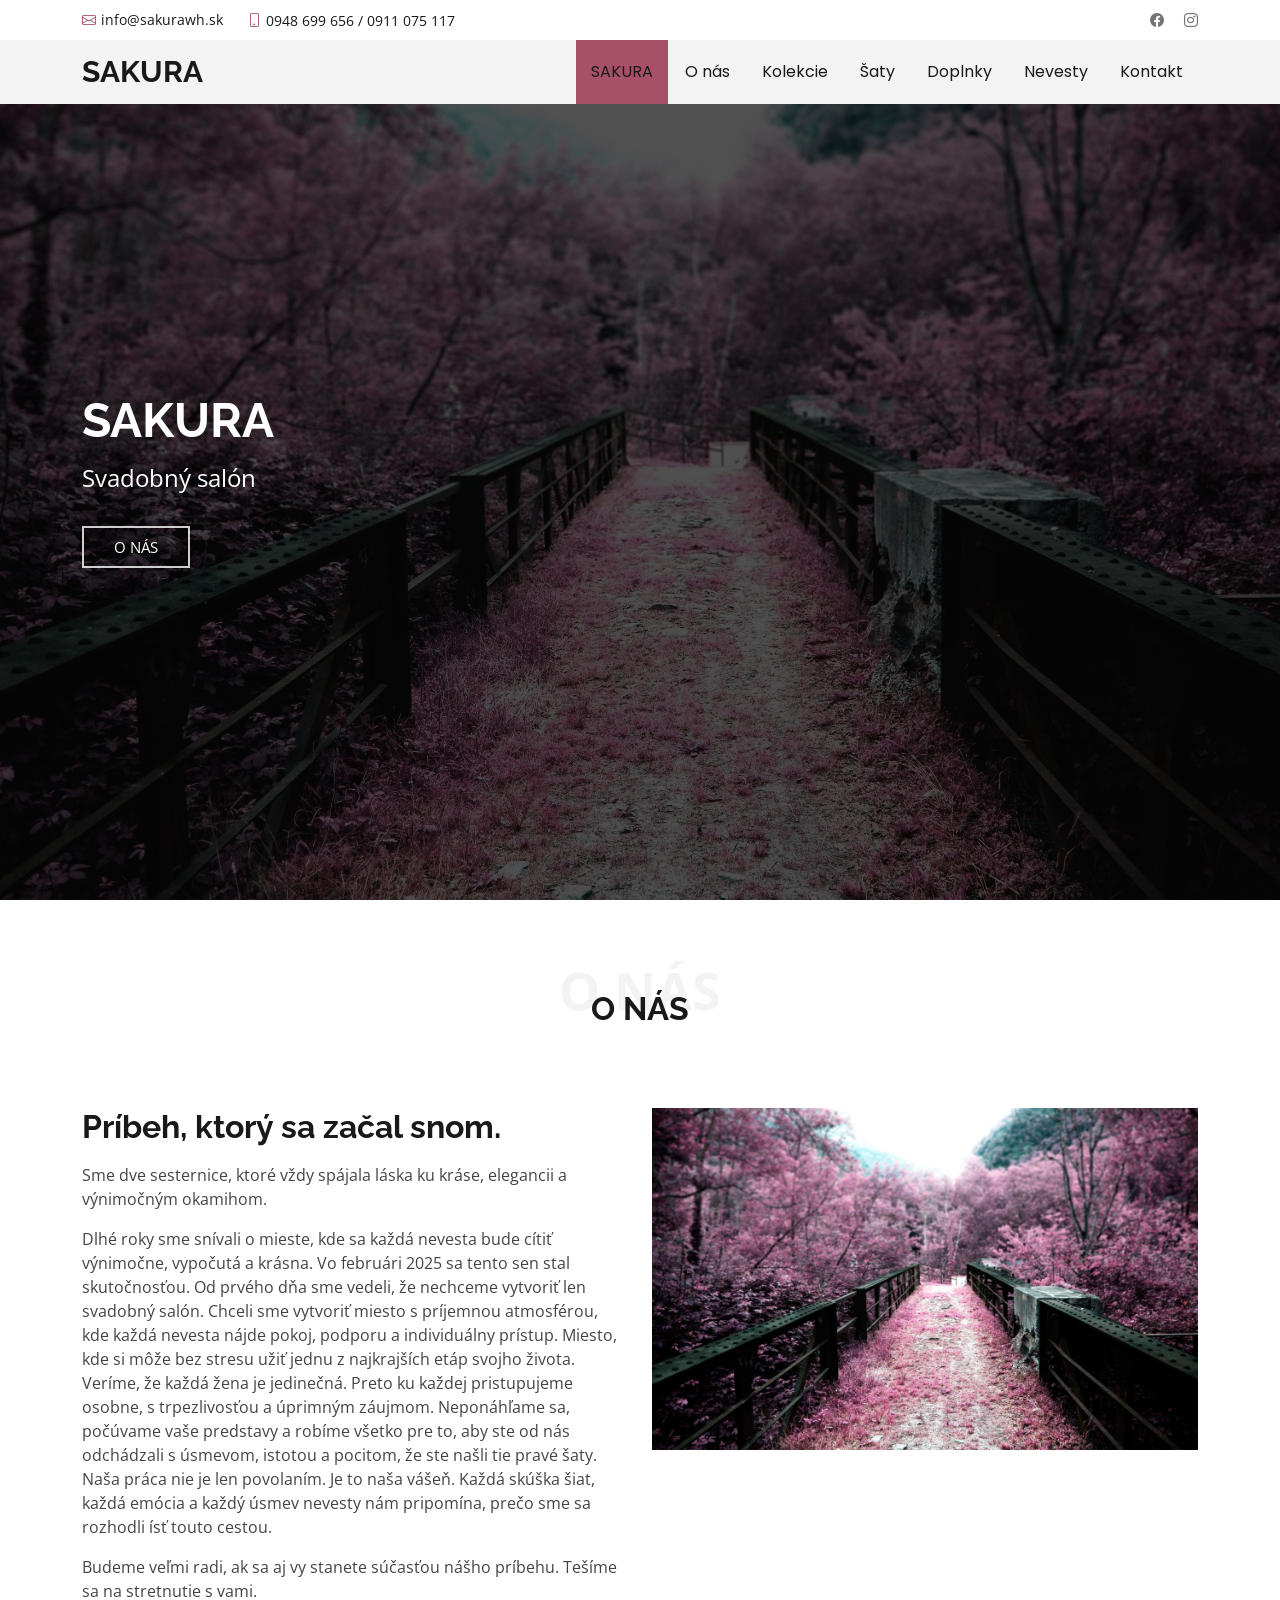
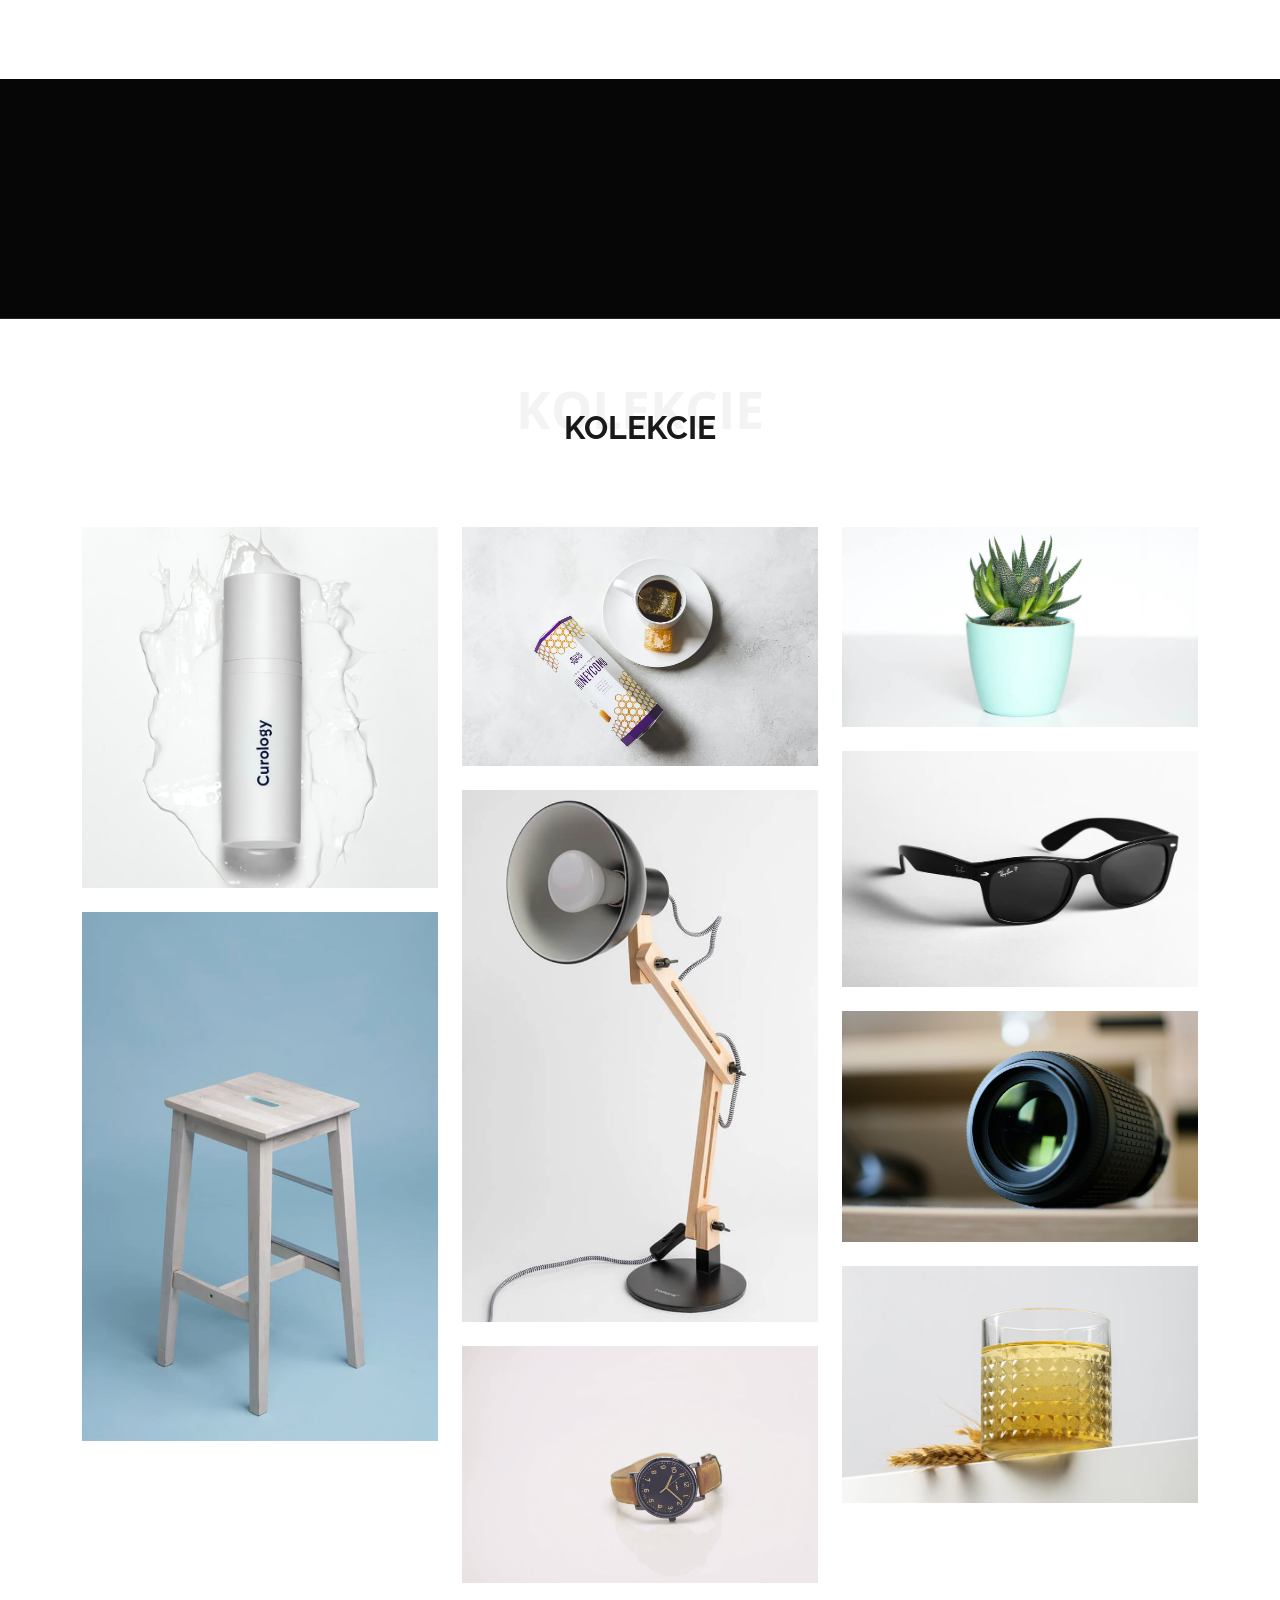
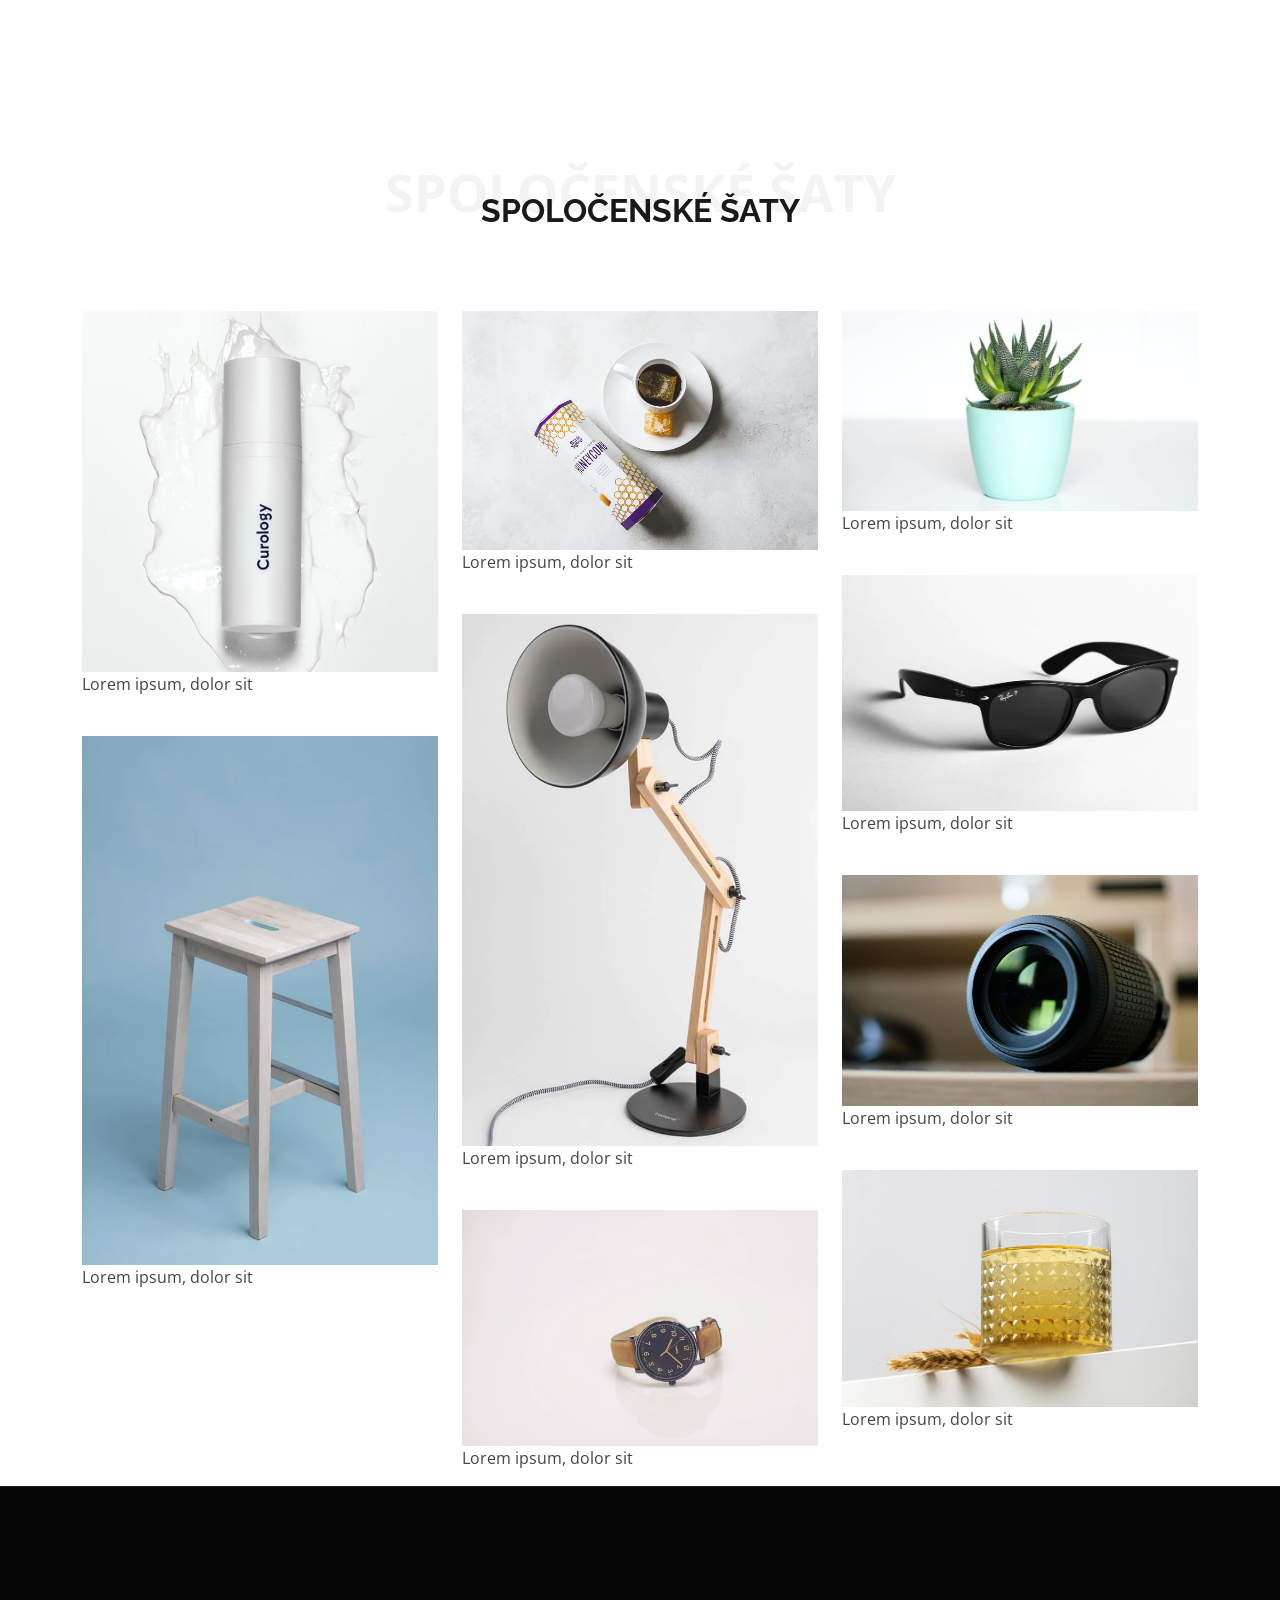
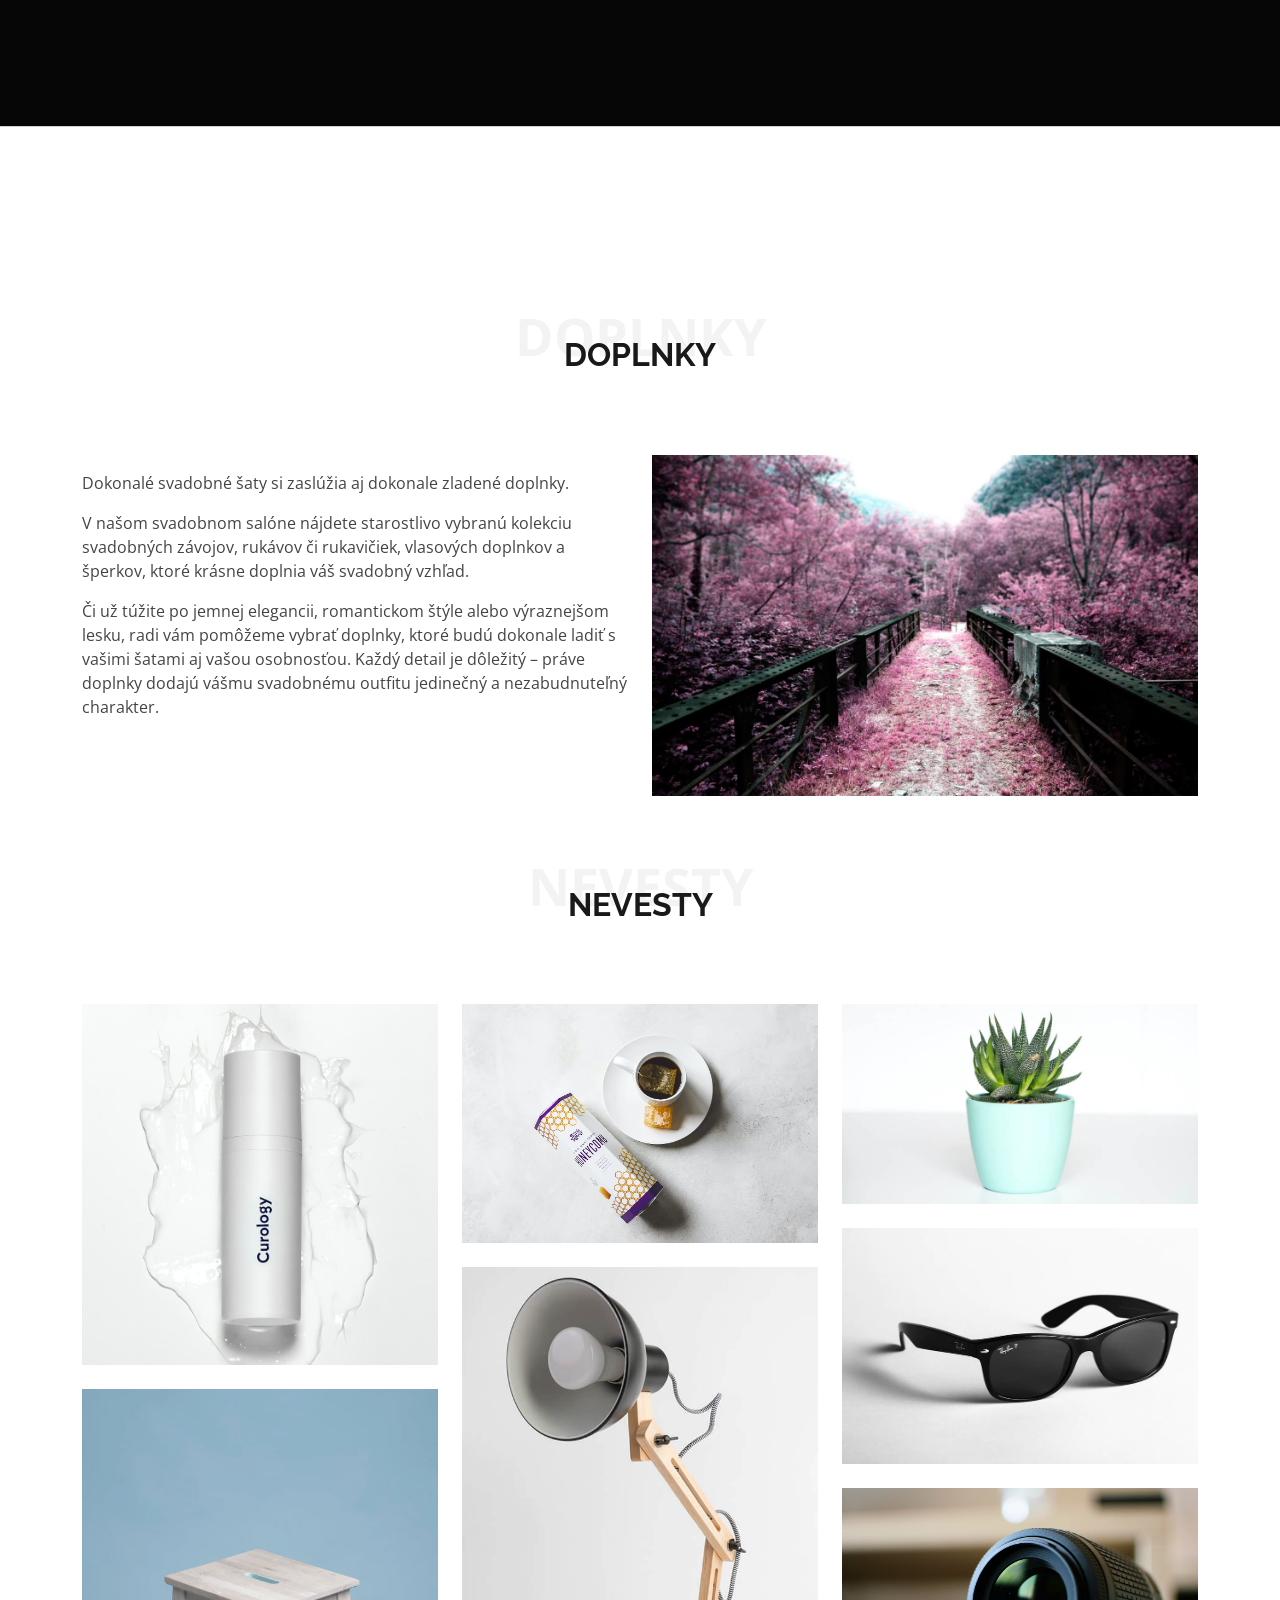
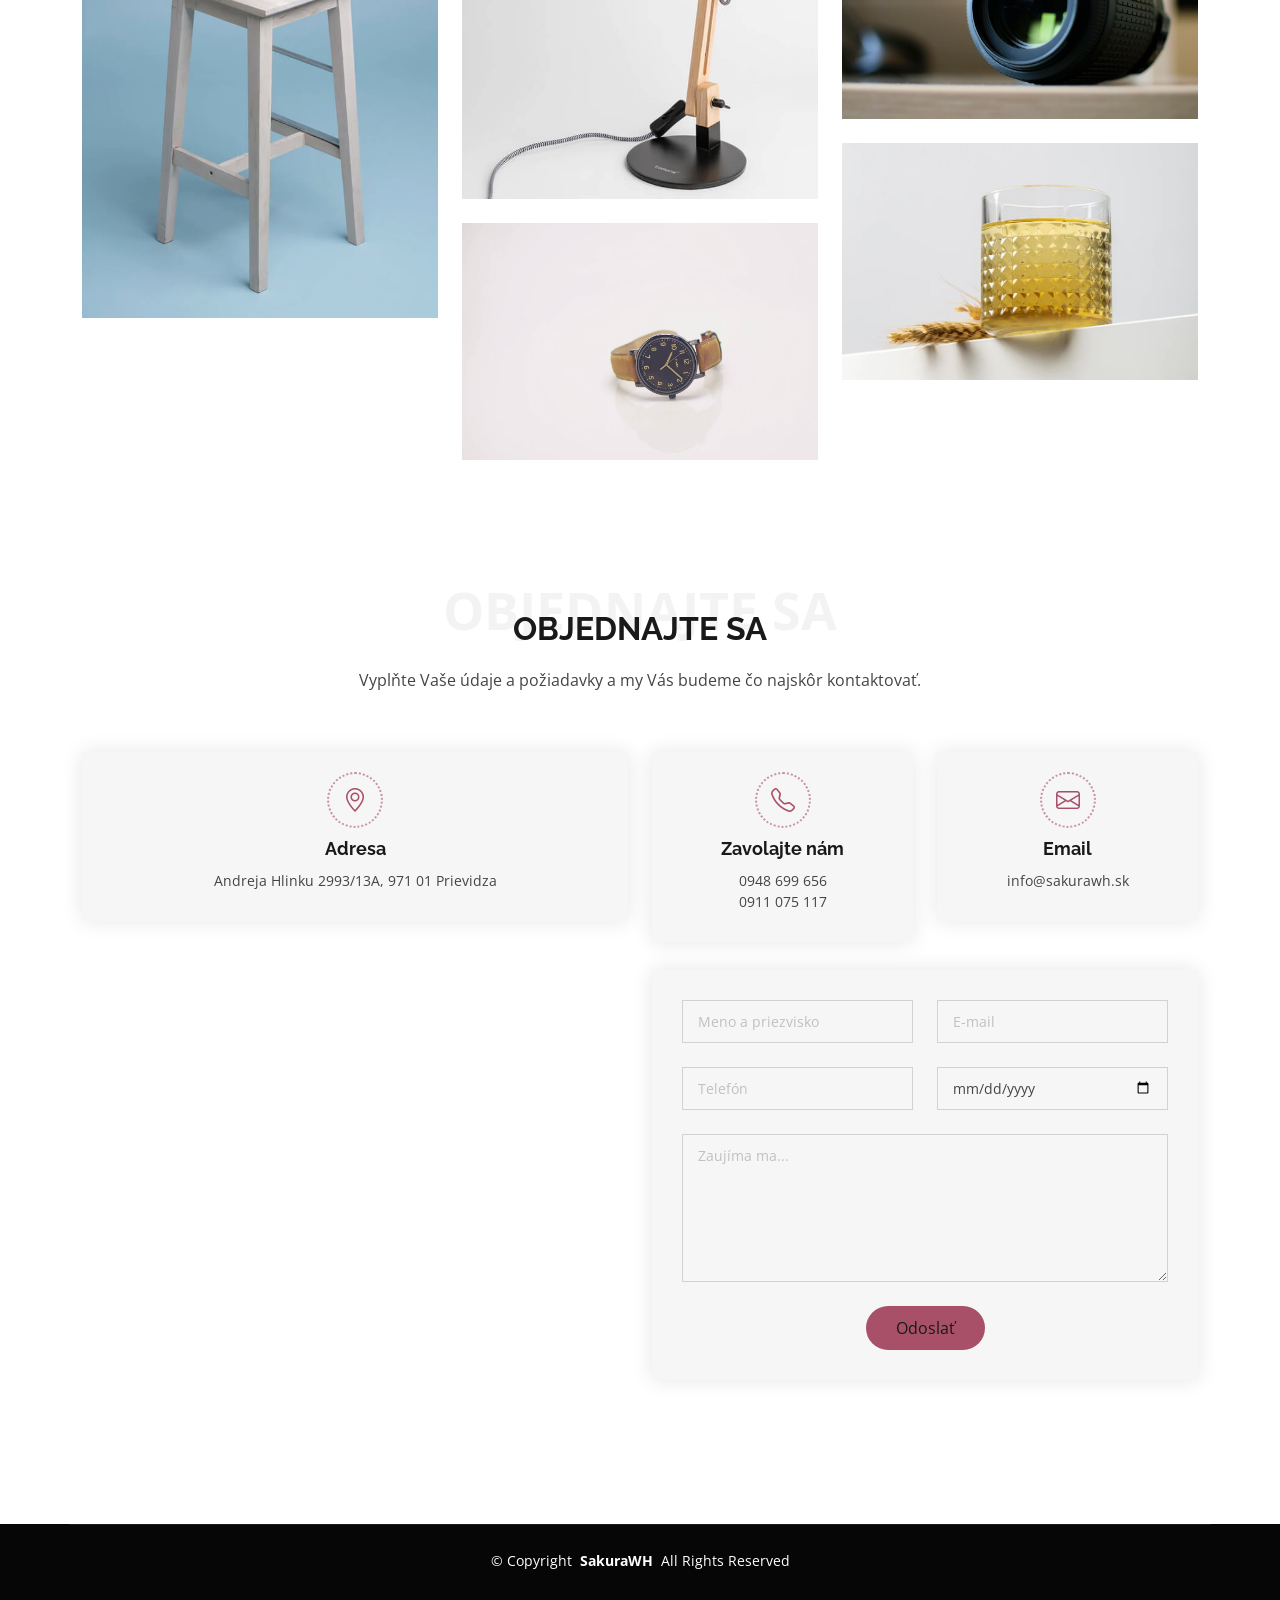
<file: index.html>
<!DOCTYPE html>
<html lang="en">

<head>
  <meta charset="utf-8">
  <meta content="width=device-width, initial-scale=1.0" name="viewport">
  <title>Sakura - Wedding House</title>
  <meta name="description" content="">
  <meta name="keywords" content="">

  <!-- Favicons -->
  <link href="assets/img/favicon.png" rel="icon">
  <link href="assets/img/apple-touch-icon.png" rel="apple-touch-icon">

  <!-- Fonts -->
  <link href="https://fonts.googleapis.com" rel="preconnect">
  <link href="https://fonts.gstatic.com" rel="preconnect" crossorigin>
  <link href="https://fonts.googleapis.com/css2?family=Open+Sans:ital,wght@0,300;0,400;0,500;0,600;0,700;0,800;1,300;1,400;1,500;1,600;1,700;1,800&family=Poppins:ital,wght@0,100;0,200;0,300;0,400;0,500;0,600;0,700;0,800;0,900;1,100;1,200;1,300;1,400;1,500;1,600;1,700;1,800;1,900&family=Raleway:ital,wght@0,100;0,200;0,300;0,400;0,500;0,600;0,700;0,800;0,900;1,100;1,200;1,300;1,400;1,500;1,600;1,700;1,800;1,900&display=swap" rel="stylesheet">

  <!-- Vendor CSS Files -->
  <link href="assets/vendor/bootstrap/css/bootstrap.min.css" rel="stylesheet">
  <link href="assets/vendor/bootstrap-icons/bootstrap-icons.css" rel="stylesheet">
  <link href="assets/vendor/aos/aos.css" rel="stylesheet">
  <link href="assets/vendor/swiper/swiper-bundle.min.css" rel="stylesheet">
  <link href="assets/vendor/glightbox/css/glightbox.min.css" rel="stylesheet">

  <!-- Main CSS File -->
  <link href="assets/css/main.css" rel="stylesheet">


</head>

<body class="index-page">

  <header id="header" class="header fixed-top">

    <div class="topbar d-flex align-items-center">
      <div class="container d-flex justify-content-center justify-content-md-between">
        <div class="contact-info d-flex align-items-center">
          <i class="bi bi-envelope d-flex align-items-center"><a href="mailto:contact@example.com">info@sakurawh.sk</a></i>
          <i class="bi bi-phone d-flex align-items-center ms-4"><span>0948 699 656 / 0911 075 117</span></i>
        </div>
        <div class="social-links d-none d-md-flex align-items-center">
          <a href="https://www.facebook.com/p/Sakuraweddinghouse-61571665752765/" class="facebook"><i class="bi bi-facebook"></i></a>
          <a href="https://www.instagram.com/sakuraweddinghouse/" class="instagram"><i class="bi bi-instagram"></i></a>
        </div>
      </div>
    </div><!-- End Top Bar -->

    <div class="branding d-flex align-items-center">

      <div class="container position-relative d-flex align-items-center justify-content-between">
        <a href="index.html" class="logo d-flex align-items-center">
          <!-- Uncomment the line below if you also wish to use an image logo -->
          <!-- <img src="assets/img/logo.png" alt=""> -->
          <h1 class="sitename">SAKURA</h1>
        </a>

        <nav id="navmenu" class="navmenu">
          <ul>
            <li><a href="#hero" class="active">SAKURA</a></li>
            <li><a href="#about">O nás</a></li>
            <li><a href="#kolekcie">Kolekcie</a></li>
            <li><a href="#saty">Šaty</a></li>
            <li><a href="#doplnky">Doplnky</a></li>
            <li><a href="#nevesty">Nevesty</a></li>
            <li><a href="#contact">Kontakt</a></li>
          </ul>
          <i class="mobile-nav-toggle d-xl-none bi bi-list"></i>
        </nav>
      </div>

    </div>

  </header>

  <main class="main">

    <!-- Hero Section -->
    <section id="hero" class="hero section dark-background">

      <img src="assets/img/hero-bg.jpg" alt="" data-aos="fade-in">

      <div class="container" data-aos="fade-up" data-aos-delay="100">
        <div class="row justify-content-start">
          <div class="col-lg-8">
            <h2>Sakura</h2>
            <p>Svadobný salón</p>
            <a href="#about" class="btn-get-started">O nás</a>
          </div>
        </div>
      </div>

    </section><!-- /Hero Section -->

    <!-- About Section -->
    <section id="about" class="about section">

      <!-- Section Title -->
      <div class="container section-title" data-aos="fade-up">
        <span>O nás<br></span>
        <h2>O nás<br></h2>
      </div><!-- End Section Title -->

      <div class="container">

        <div class="row gy-4">

          <div class="col-lg-6 order-1 order-lg-2" data-aos="fade-up" data-aos-delay="100">
            <img src="assets/img/about.jpg" class="img-fluid" alt="">
          </div>

          <div class="col-lg-6 order-2 order-lg-1 content" data-aos="fade-up" data-aos-delay="200">
            <h3>Príbeh, ktorý sa začal snom.</h3>
            <p class="fst-italic">
              <p>Sme dve sesternice, ktoré vždy spájala láska ku kráse, elegancii a výnimočným okamihom.
              <p>Dlhé roky sme snívali o mieste, kde sa každá nevesta bude cítiť výnimočne, vypočutá a krásna. 
              Vo februári 2025 sa tento sen stal skutočnosťou. Od prvého dňa sme vedeli, že nechceme vytvoriť len svadobný salón.
              Chceli sme vytvoriť miesto s príjemnou atmosférou, kde každá nevesta nájde pokoj, podporu a individuálny prístup.
              Miesto, kde si môže bez stresu užiť jednu z najkrajších etáp svojho života.
              Veríme, že každá žena je jedinečná. Preto ku každej pristupujeme osobne, s trpezlivosťou a úprimným záujmom.
              Neponáhľame sa, počúvame vaše predstavy a robíme všetko pre to, aby ste od nás odchádzali s úsmevom, istotou a pocitom, že ste našli tie pravé šaty. 
              Naša práca nie je len povolaním. Je to naša vášeň. Každá skúška šiat, každá emócia a každý úsmev nevesty nám pripomína, prečo sme sa rozhodli ísť touto cestou.</p> 
              <p>Budeme veľmi radi, ak sa aj vy stanete súčasťou nášho príbehu. Tešíme sa na stretnutie s vami.</p>
            </p>
          </div>

        </div>

      </div>

    </section><!-- /About Section -->

    <!-- Call To Action Section -->
    <section id="call-to-action" class="call-to-action section dark-background">

      <img src="assets/img/cta-bg.jpg" alt="">

      <div class="container">
        <div class="row justify-content-center" data-aos="zoom-in" data-aos-delay="100">
          <div class="col-xl-10">
            <div class="text-center">
            </div>
          </div>
        </div>
      </div>

    </section><!-- /Call To Action Section -->

    <!-- Kolekcie Section -->
    <section id="kolekcie" class="portfolio section">

      <!-- Section Title -->
      <div class="container section-title" data-aos="fade-up">
        <span>Kolekcie</span>
        <h2>Kolekcie</h2>
      </div><!-- End Section Title -->

      <div class="container">

        <div class="isotope-layout" data-default-filter="*" data-layout="masonry" data-sort="original-order">

          <div class="row gy-4 isotope-container" data-aos="fade-up" data-aos-delay="200">

            <div class="col-lg-4 col-md-6 portfolio-item isotope-item filter-app">
              <img src="assets/img/masonry-portfolio/masonry-portfolio-1.jpg" class="img-fluid" alt="">
              <div class="portfolio-info">
                <h4>Kolekcia 1</h4>
                <p>Lorem ipsum, dolor sit</p>
                <a href="assets/img/masonry-portfolio/masonry-portfolio-1.jpg" title="App 1" data-gallery="portfolio-gallery-app" class="glightbox preview-link"><i class="bi bi-zoom-in"></i></a>
                <a href="portfolio-details.html" title="More Details" class="details-link"><i class="bi bi-link-45deg"></i></a>
              </div>
            </div><!-- End Portfolio Item -->

            <div class="col-lg-4 col-md-6 portfolio-item isotope-item filter-product">
              <img src="assets/img/masonry-portfolio/masonry-portfolio-2.jpg" class="img-fluid" alt="">
              <div class="portfolio-info">
                <h4>Kolekcia 2</h4>
                <p>Lorem ipsum, dolor sit</p>
                <a href="assets/img/masonry-portfolio/masonry-portfolio-2.jpg" title="Product 1" data-gallery="portfolio-gallery-product" class="glightbox preview-link"><i class="bi bi-zoom-in"></i></a>
                <a href="portfolio-details.html" title="More Details" class="details-link"><i class="bi bi-link-45deg"></i></a>
              </div>
            </div><!-- End Portfolio Item -->

            <div class="col-lg-4 col-md-6 portfolio-item isotope-item filter-branding">
              <img src="assets/img/masonry-portfolio/masonry-portfolio-3.jpg" class="img-fluid" alt="">
              <div class="portfolio-info">
                <h4>Kolekcia 3</h4>
                <p>Lorem ipsum, dolor sit</p>
                <a href="assets/img/masonry-portfolio/masonry-portfolio-3.jpg" title="Branding 1" data-gallery="portfolio-gallery-branding" class="glightbox preview-link"><i class="bi bi-zoom-in"></i></a>
                <a href="portfolio-details.html" title="More Details" class="details-link"><i class="bi bi-link-45deg"></i></a>
              </div>
            </div><!-- End Portfolio Item -->

            <div class="col-lg-4 col-md-6 portfolio-item isotope-item filter-app">
              <img src="assets/img/masonry-portfolio/masonry-portfolio-4.jpg" class="img-fluid" alt="">
              <div class="portfolio-info">
                <h4>Kolekcia 4</h4>
                <p>Lorem ipsum, dolor sit</p>
                <a href="assets/img/masonry-portfolio/masonry-portfolio-4.jpg" title="App 2" data-gallery="portfolio-gallery-app" class="glightbox preview-link"><i class="bi bi-zoom-in"></i></a>
                <a href="portfolio-details.html" title="More Details" class="details-link"><i class="bi bi-link-45deg"></i></a>
              </div>
            </div><!-- End Portfolio Item -->

            <div class="col-lg-4 col-md-6 portfolio-item isotope-item filter-product">
              <img src="assets/img/masonry-portfolio/masonry-portfolio-5.jpg" class="img-fluid" alt="">
              <div class="portfolio-info">
                <h4>Kolekcia 5</h4>
                <p>Lorem ipsum, dolor sit</p>
                <a href="assets/img/masonry-portfolio/masonry-portfolio-5.jpg" title="Product 2" data-gallery="portfolio-gallery-product" class="glightbox preview-link"><i class="bi bi-zoom-in"></i></a>
                <a href="portfolio-details.html" title="More Details" class="details-link"><i class="bi bi-link-45deg"></i></a>
              </div>
            </div><!-- End Portfolio Item -->

            <div class="col-lg-4 col-md-6 portfolio-item isotope-item filter-branding">
              <img src="assets/img/masonry-portfolio/masonry-portfolio-6.jpg" class="img-fluid" alt="">
              <div class="portfolio-info">
                <h4>Kolekcia 6</h4>
                <p>Lorem ipsum, dolor sit</p>
                <a href="assets/img/masonry-portfolio/masonry-portfolio-6.jpg" title="Branding 2" data-gallery="portfolio-gallery-branding" class="glightbox preview-link"><i class="bi bi-zoom-in"></i></a>
                <a href="portfolio-details.html" title="More Details" class="details-link"><i class="bi bi-link-45deg"></i></a>
              </div>
            </div><!-- End Portfolio Item -->

            <div class="col-lg-4 col-md-6 portfolio-item isotope-item filter-app">
              <img src="assets/img/masonry-portfolio/masonry-portfolio-7.jpg" class="img-fluid" alt="">
              <div class="portfolio-info">
                <h4>Kolekcia 7</h4>
                <p>Lorem ipsum, dolor sit</p>
                <a href="assets/img/masonry-portfolio/masonry-portfolio-7.jpg" title="App 3" data-gallery="portfolio-gallery-app" class="glightbox preview-link"><i class="bi bi-zoom-in"></i></a>
                <a href="portfolio-details.html" title="More Details" class="details-link"><i class="bi bi-link-45deg"></i></a>
              </div>
            </div><!-- End Portfolio Item -->

            <div class="col-lg-4 col-md-6 portfolio-item isotope-item filter-product">
              <img src="assets/img/masonry-portfolio/masonry-portfolio-8.jpg" class="img-fluid" alt="">
              <div class="portfolio-info">
                <h4>Kolekcia 8</h4>
                <p>Lorem ipsum, dolor sit</p>
                <a href="assets/img/masonry-portfolio/masonry-portfolio-8.jpg" title="Product 3" data-gallery="portfolio-gallery-product" class="glightbox preview-link"><i class="bi bi-zoom-in"></i></a>
                <a href="portfolio-details.html" title="More Details" class="details-link"><i class="bi bi-link-45deg"></i></a>
              </div>
            </div><!-- End Portfolio Item -->

            <div class="col-lg-4 col-md-6 portfolio-item isotope-item filter-branding">
              <img src="assets/img/masonry-portfolio/masonry-portfolio-9.jpg" class="img-fluid" alt="">
              <div class="portfolio-info">
                <h4>Kolekcia 9</h4>
                <p>Lorem ipsum, dolor sit</p>
                <a href="assets/img/masonry-portfolio/masonry-portfolio-9.jpg" title="Branding 2" data-gallery="portfolio-gallery-branding" class="glightbox preview-link"><i class="bi bi-zoom-in"></i></a>
                <a href="portfolio-details.html" title="More Details" class="details-link"><i class="bi bi-link-45deg"></i></a>
              </div>
            </div><!-- End Portfolio Item -->

          </div><!-- End Portfolio Container -->

        </div>

      </div>

    </section><!-- /Kolekcie Section -->

      <!-- Section Title -->
      <section id="saty" class="portfolio section"></section>
      <div class="container section-title" data-aos="fade-up">
        <span>Spoločenské šaty</span>
        <h2>Spoločenské šaty</h2>
      </div><!-- End Section Title -->

      <div class="container">

        <div class="isotope-layout" data-default-filter="*" data-layout="masonry" data-sort="original-order">

          <div class="row gy-4 isotope-container" data-aos="fade-up" data-aos-delay="200">

            <div class="col-lg-4 col-md-6 portfolio-item isotope-item filter-app">
              <img src="assets/img/masonry-portfolio/masonry-portfolio-1.jpg" class="img-fluid" alt="">
              <div class="portfolio-info">
                <p>Lorem ipsum, dolor sit</p>
              </div>
            </div><!-- End Portfolio Item -->

            <div class="col-lg-4 col-md-6 portfolio-item isotope-item filter-product">
              <img src="assets/img/masonry-portfolio/masonry-portfolio-2.jpg" class="img-fluid" alt="">
              <div class="portfolio-info">
                <p>Lorem ipsum, dolor sit</p>
              </div>
            </div><!-- End Portfolio Item -->

            <div class="col-lg-4 col-md-6 portfolio-item isotope-item filter-branding">
              <img src="assets/img/masonry-portfolio/masonry-portfolio-3.jpg" class="img-fluid" alt="">
              <div class="portfolio-info">
                <p>Lorem ipsum, dolor sit</p>
              </div>
            </div><!-- End Portfolio Item -->

            <div class="col-lg-4 col-md-6 portfolio-item isotope-item filter-app">
              <img src="assets/img/masonry-portfolio/masonry-portfolio-4.jpg" class="img-fluid" alt="">
              <div class="portfolio-info">
                <p>Lorem ipsum, dolor sit</p>
              </div>
            </div><!-- End Portfolio Item -->

            <div class="col-lg-4 col-md-6 portfolio-item isotope-item filter-product">
              <img src="assets/img/masonry-portfolio/masonry-portfolio-5.jpg" class="img-fluid" alt="">
              <div class="portfolio-info">
                <p>Lorem ipsum, dolor sit</p>
              </div>
            </div><!-- End Portfolio Item -->

            <div class="col-lg-4 col-md-6 portfolio-item isotope-item filter-branding">
              <img src="assets/img/masonry-portfolio/masonry-portfolio-6.jpg" class="img-fluid" alt="">
              <div class="portfolio-info">
                <p>Lorem ipsum, dolor sit</p>
              </div>
            </div><!-- End Portfolio Item -->

            <div class="col-lg-4 col-md-6 portfolio-item isotope-item filter-app">
              <img src="assets/img/masonry-portfolio/masonry-portfolio-7.jpg" class="img-fluid" alt="">
              <div class="portfolio-info">
                <p>Lorem ipsum, dolor sit</p>
              </div>
            </div><!-- End Portfolio Item -->

            <div class="col-lg-4 col-md-6 portfolio-item isotope-item filter-product">
              <img src="assets/img/masonry-portfolio/masonry-portfolio-8.jpg" class="img-fluid" alt="">
              <div class="portfolio-info">
                <p>Lorem ipsum, dolor sit</p>
              </div>
            </div><!-- End Portfolio Item -->

            <div class="col-lg-4 col-md-6 portfolio-item isotope-item filter-branding">
              <img src="assets/img/masonry-portfolio/masonry-portfolio-9.jpg" class="img-fluid" alt="">
              <div class="portfolio-info">
                <p>Lorem ipsum, dolor sit</p>
              </div>
            </div><!-- End Portfolio Item -->

          </div><!-- End Portfolio Container -->

        </div>

      </div>

    </section><!-- /Portfolio Section -->

        <!-- Call To Action Section -->
    <section id="call-to-action" class="call-to-action section dark-background">

      <img src="assets/img/cta-bg.jpg" alt="">

      <div class="container">
        <div class="row justify-content-center" data-aos="zoom-in" data-aos-delay="100">
          <div class="col-xl-10">
            <div class="text-center">
            </div>
          </div>
        </div>
      </div>

    </section><!-- /Call To Action Section -->

        <!-- About Section -->
    <section id="about" class="about section">

      <!-- Section Title -->
       <section id="doplnky" class="portfolio section"></section>
      <div class="container section-title" data-aos="fade-up">
        <span>Doplnky<br></span>
        <h2>Doplnky<br></h2>
      </div><!-- End Section Title -->
        
    <div class="container">

        <div class="row gy-4">

          <div class="col-lg-6 order-1 order-lg-2" data-aos="fade-up" data-aos-delay="100">
            <img src="assets/img/about.jpg" class="img-fluid" alt="">
          </div>

          <div class="col-lg-6 order-2 order-lg-1 content" data-aos="fade-up" data-aos-delay="200">
            <p class="fst-italic">
              <p>Dokonalé svadobné šaty si zaslúžia aj dokonale zladené doplnky.
              <p>V našom svadobnom salóne nájdete starostlivo vybranú kolekciu svadobných
                 závojov, rukávov či rukavičiek, vlasových doplnkov a šperkov, ktoré krásne
                 doplnia váš svadobný vzhľad.</p> 
              <p>Či už túžite po jemnej elegancii, romantickom štýle alebo výraznejšom lesku,
                 radi vám pomôžeme vybrať doplnky, ktoré budú dokonale ladiť s vašimi šatami
                 aj vašou osobnosťou. Každý detail je dôležitý – práve doplnky dodajú vášmu
                 svadobnému outfitu jedinečný a nezabudnuteľný charakter.</p>
            </p>
          </div>

        </div>

      </div>


<!-- Portfolio Section -->
    <section id="nevesty" class="portfolio section">

      <!-- Section Title -->
      <div class="container section-title" data-aos="fade-up">
        <span>Nevesty</span>
        <h2>Nevesty</h2>
      </div><!-- End Section Title -->

      <div class="container">

        <div class="isotope-layout" data-default-filter="*" data-layout="masonry" data-sort="original-order">

          <div class="row gy-4 isotope-container" data-aos="fade-up" data-aos-delay="200">

            <div class="col-lg-4 col-md-6 portfolio-item isotope-item filter-app">
              <img src="assets/img/masonry-portfolio/masonry-portfolio-1.jpg" class="img-fluid" alt="">
              <div class="portfolio-info">
              </div>
            </div><!-- End Portfolio Item -->

            <div class="col-lg-4 col-md-6 portfolio-item isotope-item filter-product">
              <img src="assets/img/masonry-portfolio/masonry-portfolio-2.jpg" class="img-fluid" alt="">
              <div class="portfolio-info">
              </div>
            </div><!-- End Portfolio Item -->

            <div class="col-lg-4 col-md-6 portfolio-item isotope-item filter-branding">
              <img src="assets/img/masonry-portfolio/masonry-portfolio-3.jpg" class="img-fluid" alt="">
              <div class="portfolio-info">
              </div>
            </div><!-- End Portfolio Item -->

            <div class="col-lg-4 col-md-6 portfolio-item isotope-item filter-app">
              <img src="assets/img/masonry-portfolio/masonry-portfolio-4.jpg" class="img-fluid" alt="">
              <div class="portfolio-info">
              </div>
            </div><!-- End Portfolio Item -->

            <div class="col-lg-4 col-md-6 portfolio-item isotope-item filter-product">
              <img src="assets/img/masonry-portfolio/masonry-portfolio-5.jpg" class="img-fluid" alt="">
              <div class="portfolio-info">
              </div>
            </div><!-- End Portfolio Item -->

            <div class="col-lg-4 col-md-6 portfolio-item isotope-item filter-branding">
              <img src="assets/img/masonry-portfolio/masonry-portfolio-6.jpg" class="img-fluid" alt="">
              <div class="portfolio-info">
              </div>
            </div><!-- End Portfolio Item -->

            <div class="col-lg-4 col-md-6 portfolio-item isotope-item filter-app">
              <img src="assets/img/masonry-portfolio/masonry-portfolio-7.jpg" class="img-fluid" alt="">
              <div class="portfolio-info">
              </div>
            </div><!-- End Portfolio Item -->

            <div class="col-lg-4 col-md-6 portfolio-item isotope-item filter-product">
              <img src="assets/img/masonry-portfolio/masonry-portfolio-8.jpg" class="img-fluid" alt="">
              <div class="portfolio-info">
              </div>
            </div><!-- End Portfolio Item -->

            <div class="col-lg-4 col-md-6 portfolio-item isotope-item filter-branding">
              <img src="assets/img/masonry-portfolio/masonry-portfolio-9.jpg" class="img-fluid" alt="">
              <div class="portfolio-info">
              </div>
            </div><!-- End Portfolio Item -->

          </div><!-- End Portfolio Container -->

        </div>

      </div>

    </section><!-- /Portfolio Section -->

    <!-- Contact Section -->
    <section id="contact" class="contact section">

      <!-- Section Title -->
      <div class="container section-title" data-aos="fade-up">
        <span>Objednajte sa</span>
        <h2>Objednajte sa</h2>
        <p>Vyplňte Vaše údaje a požiadavky a my Vás budeme čo najskôr kontaktovať.</p>
      </div><!-- End Section Title -->

      <div class="container" data-aos="fade-up" data-aos-delay="100">

        <div class="row gy-4">

          <div class="col-lg-6">
            <div class="info-item d-flex flex-column justify-content-center align-items-center" data-aos="fade-up" data-aos-delay="200">
              <i class="bi bi-geo-alt"></i>
              <h3>Adresa</h3>
              <p>Andreja Hlinku 2993/13A, 971 01 Prievidza</p>
            </div>
          </div><!-- End Info Item -->

          <div class="col-lg-3 col-md-6">
            <div class="info-item d-flex flex-column justify-content-center align-items-center" data-aos="fade-up" data-aos-delay="300">
              <i class="bi bi-telephone"></i>
              <h3>Zavolajte nám</h3>
              <p>0948 699 656</p>
              <p>0911 075 117</p>
            </div>
          </div><!-- End Info Item -->

          <div class="col-lg-3 col-md-6">
            <div class="info-item d-flex flex-column justify-content-center align-items-center" data-aos="fade-up" data-aos-delay="400">
              <i class="bi bi-envelope"></i>
              <h3>Email</h3>
              <p>info@sakurawh.sk</p>
            </div>
          </div><!-- End Info Item -->

        </div>

        <div class="row gy-4 mt-1">
          <div class="col-lg-6" data-aos="fade-up" data-aos-delay="300">
            <iframe src="https://www.google.com/maps/embed?pb=!1m18!1m12!1m3!1d2629.462113696739!2d18.616932976952707!3d48.773067371320714!2m3!1f0!2f0!3f0!3m2!1i1024!2i768!4f13.1!3m3!1m2!1s0x4714dd91e075bc65%3A0x7bf7a3d947d5930!2sSvadobn%C3%BD%20sal%C3%B3n%20Sakura%20Prievidza!5e0!3m2!1ssk!2ssk!4v1786192472571!5m2!1ssk!2ssk" frameborder="0" style="border:0; width: 100%; height: 400px;" allowfullscreen="" loading="lazy" referrerpolicy="no-referrer-when-downgrade"></iframe>
          </div><!-- End Google Maps -->

          <div class="col-lg-6">
            <form action="forms/contact.php" method="post" class="php-email-form" data-aos="fade-up" data-aos-delay="400">
              <div class="row gy-4">

                <div class="col-md-6">
                  <input type="text" name="name" class="form-control" placeholder="Meno a priezvisko" required="">
                </div>

                <div class="col-md-6 ">
                  <input type="email" class="form-control" name="email" placeholder="E-mail" required="">
                </div>

                <div class="col-md-6">
                  <input type="text" name="name" class="form-control" placeholder="Telefón" required="">
                </div>

                <div class="col-md-6 ">
                  <input type="date" class="form-control" name="date" placeholder="Dátum svadby" required="">
                </div>

                <div class="col-md-12">
                  <textarea class="form-control" name="message" rows="6" placeholder="Zaujíma ma..." required=""></textarea>
                </div>

                <div class="col-md-12 text-center">
                  <div class="loading">Odosielanie</div>
                  <div class="error-message"></div>
                  <div class="sent-message">Vaša správa bola odoslaná. </div>

                  <button type="submit">Odoslať</button>
                </div>

              </div>
            </form>
          </div><!-- End Contact Form -->

        </div>

      </div>

    </section><!-- /Contact Section -->

  </main>

  <footer id="footer" class="footer position-relative dark-background">

    <div class="container copyright text-center mt-4">
      <p>© <span>Copyright</span> <strong class="px-1 sitename">SakuraWH</strong> <span>All Rights Reserved</span></p>
    </div>

  </footer>

  <!-- Scroll Top -->
  <a href="#" id="scroll-top" class="scroll-top d-flex align-items-center justify-content-center"><i class="bi bi-arrow-up-short"></i></a>

  <!-- Preloader -->
  <div id="preloader"></div>

  <!-- Vendor JS Files -->
  <script src="assets/vendor/bootstrap/js/bootstrap.bundle.min.js"></script>
  <script src="assets/vendor/php-email-form/validate.js"></script>
  <script src="assets/vendor/aos/aos.js"></script>
  <script src="assets/vendor/swiper/swiper-bundle.min.js"></script>
  <script src="assets/vendor/glightbox/js/glightbox.min.js"></script>
  <script src="assets/vendor/imagesloaded/imagesloaded.pkgd.min.js"></script>
  <script src="assets/vendor/isotope-layout/isotope.pkgd.min.js"></script>

  <!-- Main JS File -->
  <script src="assets/js/main.js"></script>

</body>

</html>
</file>
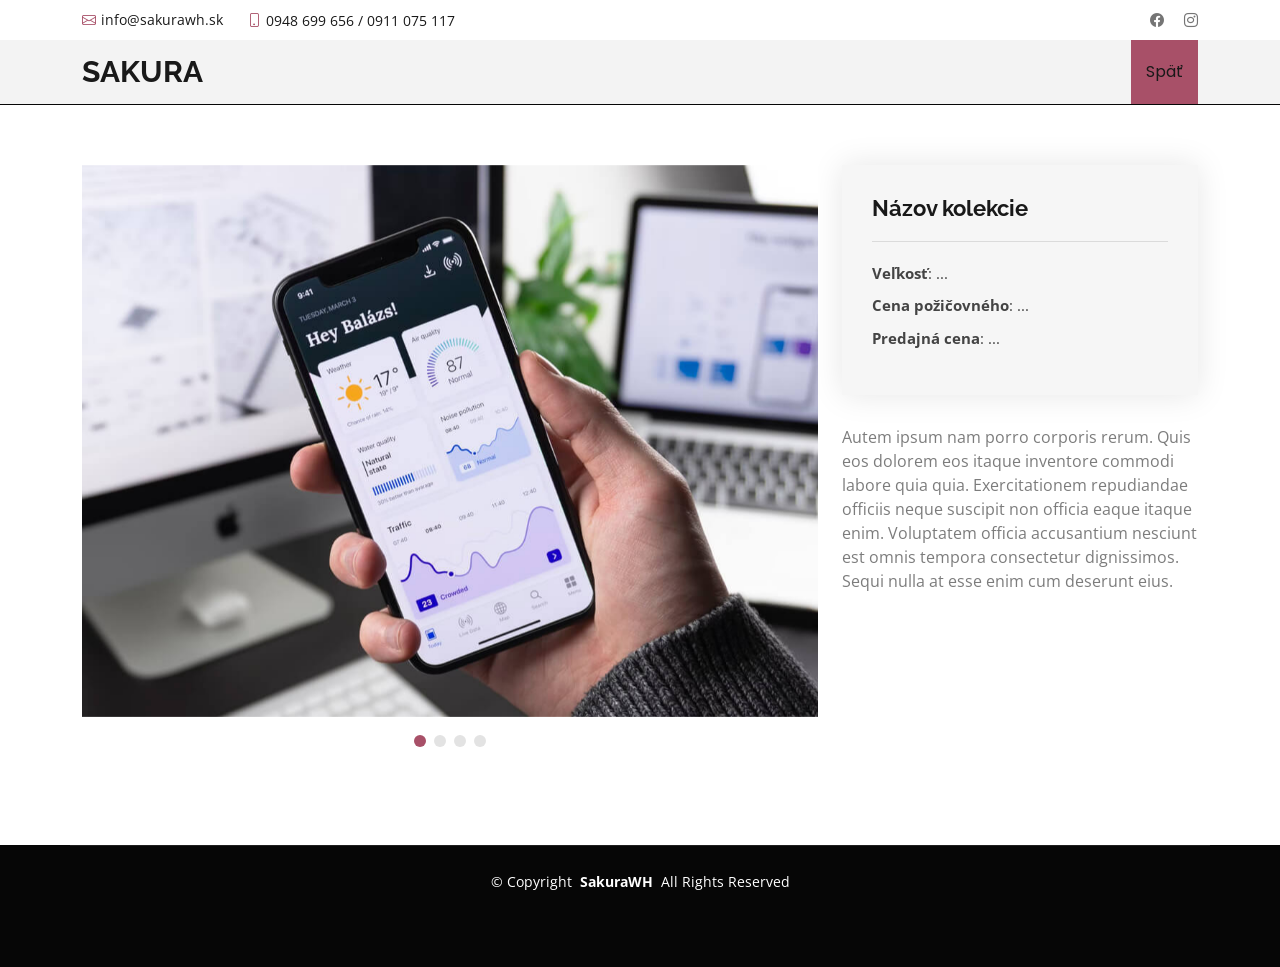
<file: portfolio-details.html>
<!DOCTYPE html>
<html lang="en">

<head>
  <meta charset="utf-8">
  <meta content="width=device-width, initial-scale=1.0" name="viewport">
  <title>Kolekcie</title>
  <meta name="description" content="">
  <meta name="keywords" content="">

  <!-- Favicons -->
  <link href="assets/img/favicon.png" rel="icon">
  <link href="assets/img/apple-touch-icon.png" rel="apple-touch-icon">

  <!-- Fonts -->
  <link href="https://fonts.googleapis.com" rel="preconnect">
  <link href="https://fonts.gstatic.com" rel="preconnect" crossorigin>
  <link href="https://fonts.googleapis.com/css2?family=Open+Sans:ital,wght@0,300;0,400;0,500;0,600;0,700;0,800;1,300;1,400;1,500;1,600;1,700;1,800&family=Poppins:ital,wght@0,100;0,200;0,300;0,400;0,500;0,600;0,700;0,800;0,900;1,100;1,200;1,300;1,400;1,500;1,600;1,700;1,800;1,900&family=Raleway:ital,wght@0,100;0,200;0,300;0,400;0,500;0,600;0,700;0,800;0,900;1,100;1,200;1,300;1,400;1,500;1,600;1,700;1,800;1,900&display=swap" rel="stylesheet">

  <!-- Vendor CSS Files -->
  <link href="assets/vendor/bootstrap/css/bootstrap.min.css" rel="stylesheet">
  <link href="assets/vendor/bootstrap-icons/bootstrap-icons.css" rel="stylesheet">
  <link href="assets/vendor/aos/aos.css" rel="stylesheet">
  <link href="assets/vendor/swiper/swiper-bundle.min.css" rel="stylesheet">
  <link href="assets/vendor/glightbox/css/glightbox.min.css" rel="stylesheet">

  <!-- Main CSS File -->
  <link href="assets/css/main.css" rel="stylesheet">

</head>

<body class="portfolio-details-page">

<header id="header" class="header fixed-top">

    <div class="topbar d-flex align-items-center">
      <div class="container d-flex justify-content-center justify-content-md-between">
        <div class="contact-info d-flex align-items-center">
          <i class="bi bi-envelope d-flex align-items-center"><a href="mailto:contact@example.com">info@sakurawh.sk</a></i>
          <i class="bi bi-phone d-flex align-items-center ms-4"><span>0948 699 656 / 0911 075 117</span></i>
        </div>
        <div class="social-links d-none d-md-flex align-items-center">
          <a href="https://www.facebook.com/p/Sakuraweddinghouse-61571665752765/" class="facebook"><i class="bi bi-facebook"></i></a>
          <a href="https://www.instagram.com/sakuraweddinghouse/" class="instagram"><i class="bi bi-instagram"></i></a>
        </div>
      </div>
    </div><!-- End Top Bar -->

    <div class="branding d-flex align-items-center">

      <div class="container position-relative d-flex align-items-center justify-content-between">
        <a href="index.html" class="logo d-flex align-items-center">
          <!-- Uncomment the line below if you also wish to use an image logo -->
          <!-- <img src="assets/img/logo.png" alt=""> -->
          <h1 class="sitename">SAKURA</h1>
        </a>

        <nav id="navmenu" class="navmenu">
          <ul>
            <li><a href="index.html#kolekcie" class="active">Späť</a></li>
          </ul>
          <i class="mobile-nav-toggle d-xl-none bi bi-list"></i>
        </nav>
      </div>

    </div>

  </header>

  <main class="main">

    <!-- Page Title -->
    <div class="page-title dark-background" data-aos="fade">
      <div class="container">
        <nav class="breadcrumbs">
          <ol>
            <li><a href="index.html">Home</a></li>
            <li class="current">Portfolio Details</li>
          </ol>
        </nav>
        <h1>Portfolio Details</h1>
      </div>
    </div><!-- End Page Title -->

    <!-- Portfolio Details Section -->
    <section id="portfolio-details" class="portfolio-details section">

      <div class="container" data-aos="fade-up" data-aos-delay="100">

        <div class="row gy-4">

          <div class="col-lg-8">
            <div class="portfolio-details-slider swiper init-swiper">

              <script type="application/json" class="swiper-config">
                {
                  "loop": true,
                  "speed": 600,
                  "autoplay": {
                    "delay": 5000
                  },
                  "slidesPerView": "auto",
                  "pagination": {
                    "el": ".swiper-pagination",
                    "type": "bullets",
                    "clickable": true
                  }
                }
              </script>

              <div class="swiper-wrapper align-items-center">

                <div class="swiper-slide">
                  <img src="assets/img/portfolio/app-1.jpg" alt="">
                </div>

                <div class="swiper-slide">
                  <img src="assets/img/portfolio/product-1.jpg" alt="">
                </div>

                <div class="swiper-slide">
                  <img src="assets/img/portfolio/branding-1.jpg" alt="">
                </div>

                <div class="swiper-slide">
                  <img src="assets/img/portfolio/books-1.jpg" alt="">
                </div>

              </div>
              <div class="swiper-pagination"></div>
            </div>
          </div>

          <div class="col-lg-4">
            <div class="portfolio-info" data-aos="fade-up" data-aos-delay="200">
              <h3>Názov kolekcie</h3>
              <ul>
                <li><strong>Veľkosť</strong>: ...</li>
                <li><strong>Cena požičovného</strong>: ...</li>
                <li><strong>Predajná cena</strong>: ...</li>
              </ul>
            </div>
            <div class="portfolio-description" data-aos="fade-up" data-aos-delay="300">
              <p>
                Autem ipsum nam porro corporis rerum. Quis eos dolorem eos itaque inventore commodi labore quia quia. Exercitationem repudiandae officiis neque suscipit non officia eaque itaque enim. Voluptatem officia accusantium nesciunt est omnis tempora consectetur dignissimos. Sequi nulla at esse enim cum deserunt eius.
              </p>
            </div>
          </div>

        </div>

      </div>

    </section><!-- /Portfolio Details Section -->

  </main>

  <footer id="footer" class="footer position-relative dark-background">

    <div class="container copyright text-center mt-4">
      <p>© <span>Copyright</span> <strong class="px-1 sitename">SakuraWH</strong> <span>All Rights Reserved</span></p>
    </div>

  </footer>

  <!-- Scroll Top -->
  <a href="#" id="scroll-top" class="scroll-top d-flex align-items-center justify-content-center"><i class="bi bi-arrow-up-short"></i></a>

  <!-- Preloader -->
  <div id="preloader"></div>

  <!-- Vendor JS Files -->
  <script src="assets/vendor/bootstrap/js/bootstrap.bundle.min.js"></script>
  <script src="assets/vendor/php-email-form/validate.js"></script>
  <script src="assets/vendor/aos/aos.js"></script>
  <script src="assets/vendor/swiper/swiper-bundle.min.js"></script>
  <script src="assets/vendor/glightbox/js/glightbox.min.js"></script>
  <script src="assets/vendor/imagesloaded/imagesloaded.pkgd.min.js"></script>
  <script src="assets/vendor/isotope-layout/isotope.pkgd.min.js"></script>

  <!-- Main JS File -->
  <script src="assets/js/main.js"></script>

</body>

</html>
</file>
<file: assets/css/main.css>
/**
* Template Name: Day
* Template URL: https://bootstrapmade.com/day-multipurpose-html-template-for-free/
* Updated: Aug 07 2024 with Bootstrap v5.3.3
* Author: BootstrapMade.com
* License: https://bootstrapmade.com/license/
*/

/*--------------------------------------------------------------
# Font & Color Variables
# Help: https://bootstrapmade.com/color-system/
--------------------------------------------------------------*/
/* Fonts */
:root {
  --default-font: "Open Sans",  system-ui, -apple-system, "Segoe UI", Roboto, "Helvetica Neue", Arial, "Noto Sans", "Liberation Sans", sans-serif, "Apple Color Emoji", "Segoe UI Emoji", "Segoe UI Symbol", "Noto Color Emoji";
  --heading-font: "Raleway",  sans-serif;
  --nav-font: "Poppins",  sans-serif;
}

/* Global Colors - The following color variables are used throughout the website. Updating them here will change the color scheme of the entire website */
:root { 
  --background-color: #ffffff; /* Background color for the entire website, including individual sections */
  --default-color: #444444; /* Default color used for the majority of the text content across the entire website */
  --heading-color: #191919; /* Color for headings, subheadings and title throughout the website */
  --accent-color: #a85068; /* Accent color that represents your brand on the website. It's used for buttons, links, and other elements that need to stand out */
  --surface-color: #f6f6f6; /* The surface color is used as a background of boxed elements within sections, such as cards, icon boxes, or other elements that require a visual separation from the global background. */
  --contrast-color: #191919; /* Contrast color for text, ensuring readability against backgrounds of accent, heading, or default colors. */
}

/* Nav Menu Colors - The following color variables are used specifically for the navigation menu. They are separate from the global colors to allow for more customization options */
:root {
  --nav-color: #191919;  /* The default color of the main navmenu links */
  --nav-hover-color: #a85068; /* Applied to main navmenu links when they are hovered over or active */
  --nav-mobile-background-color: #ffffff; /* Used as the background color for mobile navigation menu */
  --nav-dropdown-background-color: #ffffff; /* Used as the background color for dropdown items that appear when hovering over primary navigation items */
  --nav-dropdown-color: #212529; /* Used for navigation links of the dropdown items in the navigation menu. */
  --nav-dropdown-hover-color: #a85068; /* Similar to --nav-hover-color, this color is applied to dropdown navigation links when they are hovered over. */
}

/* Color Presets - These classes override global colors when applied to any section or element, providing reuse of the sam color scheme. */

.light-background {
  --background-color: #f6f6f6;
  --surface-color: #ffffff;
}

.dark-background {
  --background-color: #060606;
  --default-color: #ffffff;
  --heading-color: #ffffff;
  --surface-color: #252525;
  --contrast-color: #ffffff;
}

/* Smooth scroll */
:root {
  scroll-behavior: smooth;
}

/*--------------------------------------------------------------
# General Styling & Shared Classes
--------------------------------------------------------------*/
body {
  color: var(--default-color);
  background-color: var(--background-color);
  font-family: var(--default-font);
}

a {
  color: var(--accent-color);
  text-decoration: none;
  transition: 0.3s;
}

a:hover {
  color: color-mix(in srgb, var(--accent-color), transparent 25%);
  text-decoration: none;
}

h1,
h2,
h3,
h4,
h5,
h6 {
  color: var(--heading-color);
  font-family: var(--heading-font);
}

/* PHP Email Form Messages
------------------------------*/
.php-email-form .error-message {
  display: none;
  background: #df1529;
  color: #ffffff;
  text-align: left;
  padding: 15px;
  margin-bottom: 24px;
  font-weight: 600;
}

.php-email-form .sent-message {
  display: none;
  color: #ffffff;
  background: #059652;
  text-align: center;
  padding: 15px;
  margin-bottom: 24px;
  font-weight: 600;
}

.php-email-form .loading {
  display: none;
  background: var(--surface-color);
  text-align: center;
  padding: 15px;
  margin-bottom: 24px;
}

.php-email-form .loading:before {
  content: "";
  display: inline-block;
  border-radius: 50%;
  width: 24px;
  height: 24px;
  margin: 0 10px -6px 0;
  border: 3px solid var(--accent-color);
  border-top-color: var(--surface-color);
  animation: php-email-form-loading 1s linear infinite;
}

@keyframes php-email-form-loading {
  0% {
    transform: rotate(0deg);
  }

  100% {
    transform: rotate(360deg);
  }
}

/*--------------------------------------------------------------
# Global Header
--------------------------------------------------------------*/
.header {
  --background-color: #ffffff;
  --default-color: #191919;
  --heading-color: #191919;
  --contrast-color: #191919;
  color: var(--default-color);
  transition: all 0.5s;
  z-index: 997;
  background-color: var(--background-color);
}

.header .topbar {
  background-color: var(--background-color);
  height: 40px;
  padding: 0;
  font-size: 14px;
  transition: all 0.5s;
}

.header .topbar .contact-info i {
  font-style: normal;
  color: var(--accent-color);
}

.header .topbar .contact-info i a,
.header .topbar .contact-info i span {
  padding-left: 5px;
  color: var(--default-color);
}

@media (max-width: 575px) {

  .header .topbar .contact-info i a,
  .header .topbar .contact-info i span {
    font-size: 13px;
  }
}

.header .topbar .contact-info i a {
  line-height: 0;
  transition: 0.3s;
}

.header .topbar .contact-info i a:hover {
  color: var(--contrast-color);
  text-decoration: underline;
}

.header .topbar .social-links a {
  color: color-mix(in srgb, var(--default-color), transparent 40%);
  line-height: 0;
  transition: 0.3s;
  margin-left: 20px;
}

.header .topbar .social-links a:hover {
  color: var(--accent-color);
}

.header .branding {
  background-color: color-mix(in srgb, var(--default-color), transparent 95%);
  min-height: 50px;
}

.header .logo {
  line-height: 1;
}

.header .logo img {
  max-height: 36px;
  margin-right: 8px;
}

.header .logo h1 {
  font-size: 30px;
  margin: 0;
  font-weight: 700;
  text-transform: uppercase;
  color: var(--heading-color);
}

/*--------------------------------------------------------------
# Navigation Menu
--------------------------------------------------------------*/
/* Desktop Navigation */
@media (min-width: 1200px) {
  .navmenu {
    padding: 0;
  }

  .navmenu ul {
    margin: 0;
    padding: 0;
    display: flex;
    list-style: none;
    align-items: center;
  }

  .navmenu li {
    position: relative;
  }

  .navmenu a,
  .navmenu a:focus {
    color: var(--nav-color);
    padding: 20px 15px;
    margin-left: 2px;
    font-size: 16px;
    font-family: var(--nav-font);
    font-weight: 400;
    display: flex;
    align-items: center;
    justify-content: space-between;
    white-space: nowrap;
    transition: 0.3s;
  }

  .navmenu a i,
  .navmenu a:focus i {
    font-size: 12px;
    line-height: 0;
    margin-left: 5px;
    transition: 0.3s;
  }

  .navmenu li:hover>a,
  .navmenu .active,
  .navmenu .active:focus {
    color: var(--contrast-color);
    background-color: var(--nav-hover-color);
  }

  .navmenu .dropdown ul {
    margin: 0;
    padding: 0;
    background: var(--nav-dropdown-background-color);
    display: block;
    position: absolute;
    visibility: hidden;
    left: 2px;
    top: 130%;
    opacity: 0;
    transition: 0.3s;
    z-index: 99;
    box-shadow: 0px 0px 30px rgba(0, 0, 0, 0.15);
  }

  .navmenu .dropdown ul li {
    min-width: 200px;
  }

  .navmenu .dropdown ul a {
    padding: 10px 20px;
    margin: 0;
    font-size: 15px;
    text-transform: none;
    color: var(--nav-dropdown-color);
  }

  .navmenu .dropdown ul a i {
    font-size: 12px;
  }

  .navmenu .dropdown ul a:hover,
  .navmenu .dropdown ul .active:hover,
  .navmenu .dropdown ul li:hover>a {
    color: var(--contrast-color);
    background-color: var(--nav-hover-color);
  }

  .navmenu .dropdown:hover>ul {
    opacity: 1;
    top: 100%;
    visibility: visible;
  }

  .navmenu .dropdown .dropdown ul {
    top: 0;
    left: -90%;
    visibility: hidden;
  }

  .navmenu .dropdown .dropdown:hover>ul {
    opacity: 1;
    top: 0;
    left: -100%;
    visibility: visible;
  }
}

/* Mobile Navigation */
@media (max-width: 1199px) {
  .mobile-nav-toggle {
    color: var(--nav-color);
    font-size: 28px;
    line-height: 0;
    margin-right: 10px;
    cursor: pointer;
    transition: color 0.3s;
  }

  .navmenu {
    padding: 0;
    z-index: 9997;
  }

  .navmenu ul {
    display: none;
    list-style: none;
    position: absolute;
    inset: 60px 20px 20px 20px;
    padding: 10px 0;
    margin: 0;
    border-radius: 6px;
    background-color: var(--nav-mobile-background-color);
    overflow-y: auto;
    transition: 0.3s;
    z-index: 9998;
    box-shadow: 0px 0px 30px rgba(0, 0, 0, 0.1);
  }

  .navmenu a,
  .navmenu a:focus {
    color: var(--nav-dropdown-color);
    padding: 10px 20px;
    font-family: var(--nav-font);
    font-size: 17px;
    font-weight: 500;
    display: flex;
    align-items: center;
    justify-content: space-between;
    white-space: nowrap;
    transition: 0.3s;
  }

  .navmenu a i,
  .navmenu a:focus i {
    font-size: 12px;
    line-height: 0;
    margin-left: 5px;
    width: 30px;
    height: 30px;
    display: flex;
    align-items: center;
    justify-content: center;
    border-radius: 50%;
    transition: 0.3s;
    background-color: color-mix(in srgb, var(--accent-color), transparent 90%);
  }

  .navmenu a i:hover,
  .navmenu a:focus i:hover {
    background-color: var(--accent-color);
    color: var(--contrast-color);
  }

  .navmenu a:hover,
  .navmenu .active,
  .navmenu .active:focus {
    color: var(--nav-dropdown-hover-color);
  }

  .navmenu .active i,
  .navmenu .active:focus i {
    background-color: var(--accent-color);
    color: var(--contrast-color);
    transform: rotate(180deg);
  }

  .navmenu .dropdown ul {
    position: static;
    display: none;
    z-index: 99;
    padding: 10px 0;
    margin: 10px 20px;
    background-color: var(--nav-dropdown-background-color);
    transition: all 0.5s ease-in-out;
  }

  .navmenu .dropdown ul ul {
    background-color: rgba(33, 37, 41, 0.1);
  }

  .navmenu .dropdown>.dropdown-active {
    display: block;
    background-color: rgba(33, 37, 41, 0.03);
  }

  .mobile-nav-active {
    overflow: hidden;
  }

  .mobile-nav-active .mobile-nav-toggle {
    color: #fff;
    position: absolute;
    font-size: 32px;
    top: 15px;
    right: 15px;
    margin-right: 0;
    z-index: 9999;
  }

  .mobile-nav-active .navmenu {
    position: fixed;
    overflow: hidden;
    inset: 0;
    background: rgba(33, 37, 41, 0.8);
    transition: 0.3s;
  }

  .mobile-nav-active .navmenu>ul {
    display: block;
  }
}

/* Listing Dropdown - Desktop */
@media (min-width: 1200px) {
  .navmenu .listing-dropdown {
    position: static;
  }

  .navmenu .listing-dropdown ul {
    margin: 0;
    padding: 10px;
    background: var(--nav-dropdown-background-color);
    box-shadow: 0px 0px 20px rgba(0, 0, 0, 0.1);
    position: absolute;
    top: 130%;
    left: 0;
    right: 0;
    visibility: hidden;
    opacity: 0;
    display: flex;
    transition: 0.3s;
    border-radius: 4px;
    z-index: 99;
  }

  .navmenu .listing-dropdown ul li {
    flex: 1;
  }

  .navmenu .listing-dropdown ul li a,
  .navmenu .listing-dropdown ul li:hover>a {
    padding: 10px 20px;
    font-size: 15px;
    color: var(--nav-dropdown-color);
    background-color: var(--nav-dropdown-background-color);
  }

  .navmenu .listing-dropdown ul li a:hover,
  .navmenu .listing-dropdown ul li .active,
  .navmenu .listing-dropdown ul li .active:hover {
    color: var(--nav-dropdown-hover-color);
    background-color: var(--nav-dropdown-background-color);
  }

  .navmenu .listing-dropdown:hover>ul {
    opacity: 1;
    top: 100%;
    visibility: visible;
  }
}

/* Listing Dropdown - Mobile */
@media (max-width: 1199px) {
  .navmenu .listing-dropdown ul {
    position: static;
    display: none;
    z-index: 99;
    padding: 10px 0;
    margin: 10px 20px;
    background-color: var(--nav-dropdown-background-color);
    transition: all 0.5s ease-in-out;
  }

  .navmenu .listing-dropdown ul ul {
    background-color: rgba(33, 37, 41, 0.1);
  }

  .navmenu .listing-dropdown>.dropdown-active {
    display: block;
    background-color: rgba(33, 37, 41, 0.03);
  }
}

/*--------------------------------------------------------------
# Global Footer
--------------------------------------------------------------*/
.footer {
  color: var(--default-color);
  background-color: var(--background-color);
  font-size: 14px;
  padding-bottom: 50px;
  position: relative;
}

.footer .footer-top {
  padding-top: 50px;
  border-top: 1px solid color-mix(in srgb, var(--default-color), transparent 90%);
}

.footer .footer-about {
  display: flex;
  flex-direction: column;
  justify-content: center;
  align-items: center;
  background-color: color-mix(in srgb, var(--default-color), transparent 95%);
  border-top: 4px solid var(--accent-color);
  padding: 30px 20px;
}

.footer .footer-about .logo {
  margin-bottom: 5px;
  letter-spacing: 1px;
  font-family: var(--heading-font);
  color: var(--heading-color);
  font-size: 36px;
  padding: 0;
  font-weight: 700;
}

.footer .footer-about p {
  font-size: 14px;
  text-align: center;
  font-family: var(--heading-font);
}

.footer .social-links a {
  display: flex;
  align-items: center;
  justify-content: center;
  width: 40px;
  height: 40px;
  border-radius: 50%;
  border: 1px solid color-mix(in srgb, var(--default-color), transparent 50%);
  font-size: 16px;
  color: color-mix(in srgb, var(--default-color), transparent 30%);
  margin-right: 10px;
  transition: 0.3s;
}

.footer .social-links a:hover {
  color: var(--accent-color);
  border-color: var(--accent-color);
}

.footer h4 {
  font-size: 16px;
  font-weight: bold;
  position: relative;
  padding-bottom: 12px;
}

.footer .footer-links {
  margin-bottom: 30px;
}

.footer .footer-links ul {
  list-style: none;
  padding: 0;
  margin: 0;
}

.footer .footer-links ul i {
  padding-right: 2px;
  font-size: 12px;
  line-height: 0;
}

.footer .footer-links ul li {
  padding: 10px 0;
  display: flex;
  align-items: center;
}

.footer .footer-links ul li:first-child {
  padding-top: 0;
}

.footer .footer-links ul a {
  color: color-mix(in srgb, var(--default-color), transparent 30%);
  display: inline-block;
  line-height: 1;
}

.footer .footer-links ul a:hover {
  color: var(--accent-color);
}

.footer .footer-contact p {
  margin-bottom: 5px;
}

.footer .footer-newsletter .newsletter-form {
  margin-top: 30px;
  margin-bottom: 30px;
  padding: 6px 8px;
  position: relative;
  border-radius: 0;
  border: 1px solid color-mix(in srgb, var(--default-color), transparent 80%);
  display: flex;
  background-color: var(--background-color);
  transition: 0.3s;
}

.footer .footer-newsletter .newsletter-form:focus-within {
  border-color: var(--accent-color);
}

.footer .footer-newsletter .newsletter-form input[type=email] {
  border: 0;
  padding: 4px;
  width: 100%;
  background-color: var(--background-color);
  color: var(--default-color);
}

.footer .footer-newsletter .newsletter-form input[type=email]:focus-visible {
  outline: none;
}

.footer .footer-newsletter .newsletter-form input[type=submit] {
  border: 0;
  font-size: 16px;
  padding: 0 20px;
  margin: -8px -9px -8px 0;
  background: var(--accent-color);
  color: var(--contrast-color);
  transition: 0.3s;
  border-radius: 0;
}

.footer .footer-newsletter .newsletter-form input[type=submit]:hover {
  background: color-mix(in srgb, var(--accent-color), transparent 20%);
}

.footer .copyright {
  padding-top: 25px;
  padding-bottom: 25px;
  border-top: 1px solid color-mix(in srgb, var(--default-color), transparent 90%);
}

.footer .copyright p {
  margin-bottom: 0;
}

.footer .credits {
  margin-top: 6px;
  font-size: 13px;
}

/*--------------------------------------------------------------
# Preloader
--------------------------------------------------------------*/
#preloader {
  position: fixed;
  inset: 0;
  z-index: 999999;
  overflow: hidden;
  background: var(--background-color);
  transition: all 0.6s ease-out;
}

#preloader:before {
  content: "";
  position: fixed;
  top: calc(50% - 30px);
  left: calc(50% - 30px);
  border: 6px solid #ffffff;
  border-color: var(--accent-color) transparent var(--accent-color) transparent;
  border-radius: 50%;
  width: 60px;
  height: 60px;
  animation: animate-preloader 1.5s linear infinite;
}

@keyframes animate-preloader {
  0% {
    transform: rotate(0deg);
  }

  100% {
    transform: rotate(360deg);
  }
}

/*--------------------------------------------------------------
# Scroll Top Button
--------------------------------------------------------------*/
.scroll-top {
  position: fixed;
  visibility: hidden;
  opacity: 0;
  right: 15px;
  bottom: 15px;
  z-index: 99999;
  background-color: var(--accent-color);
  width: 40px;
  height: 40px;
  transition: all 0.4s;
}

.scroll-top i {
  font-size: 24px;
  color: var(--contrast-color);
  line-height: 0;
}

.scroll-top:hover {
  background-color: color-mix(in srgb, var(--accent-color), transparent 20%);
  color: var(--contrast-color);
}

.scroll-top.active {
  visibility: visible;
  opacity: 1;
}

/*--------------------------------------------------------------
# Disable aos animation delay on mobile devices
--------------------------------------------------------------*/
@media screen and (max-width: 768px) {
  [data-aos-delay] {
    transition-delay: 0 !important;
  }
}

/*--------------------------------------------------------------
# Global Page Titles & Breadcrumbs
--------------------------------------------------------------*/
.page-title {
  color: var(--default-color);
  background-color: var(--background-color);
  padding: 20px 0;
  position: relative;
}

.page-title h1 {
  font-size: 28px;
  font-weight: 700;
  margin: 0;
}

.page-title .breadcrumbs ol {
  display: flex;
  flex-wrap: wrap;
  list-style: none;
  padding: 0 0 10px 0;
  margin: 0;
  font-size: 14px;
}

.page-title .breadcrumbs ol li+li {
  padding-left: 10px;
}

.page-title .breadcrumbs ol li+li::before {
  content: "/";
  display: inline-block;
  padding-right: 10px;
  color: color-mix(in srgb, var(--default-color), transparent 70%);
}

/*--------------------------------------------------------------
# Global Sections
--------------------------------------------------------------*/
section,
.section {
  color: var(--default-color);
  background-color: var(--background-color);
  padding: 60px 0;
  scroll-margin-top: 100px;
  overflow: clip;
}

@media (max-width: 1199px) {

  section,
  .section {
    scroll-margin-top: 66px;
  }
}

/*--------------------------------------------------------------
# Global Section Titles
--------------------------------------------------------------*/
.section-title {
  text-align: center;
  padding: 30px 0;
  margin-bottom: 30px;
  position: relative;
}

.section-title h2 {
  font-size: 32px;
  font-weight: 700;
  text-transform: uppercase;
  margin-bottom: 20px;
  padding-bottom: 0;
  position: relative;
  z-index: 2;
}

.section-title span {
  position: absolute;
  top: 4px;
  color: color-mix(in srgb, var(--heading-color), transparent 95%);
  left: 0;
  right: 0;
  z-index: 1;
  font-weight: 700;
  font-size: 52px;
  text-transform: uppercase;
  line-height: 1;
}

.section-title p {
  margin-bottom: 0;
  position: relative;
  z-index: 2;
}

@media (max-width: 575px) {
  .section-title h2 {
    font-size: 28px;
    margin-bottom: 15px;
  }

  .section-title span {
    font-size: 38px;
  }
}

/*--------------------------------------------------------------
# Hero Section
--------------------------------------------------------------*/
.hero {
  width: 100%;
  min-height: 100vh;
  position: relative;
  padding: 160px 0 100px 0;
  display: flex;
  align-items: center;
  justify-content: center;
}

.hero img {
  position: absolute;
  inset: 0;
  display: block;
  width: 100%;
  height: 100%;
  object-fit: cover;
  z-index: 1;
}

.hero:before {
  content: "";
  background: color-mix(in srgb, var(--background-color), transparent 30%);
  position: absolute;
  inset: 0;
  z-index: 2;
}

.hero .container {
  position: relative;
  z-index: 3;
}

.hero h2 {
  margin: 0;
  font-size: 48px;
  text-transform: uppercase;
  font-weight: 700;
}

.hero p {
  margin: 10px 0 0 0;
  font-size: 24px;
  color: var(--heading-color);
}

.hero .btn-get-started {
  color: var(--default-color);
  font-weight: 400;
  font-size: 15px;
  display: inline-block;
  padding: 8px 30px;
  margin: 30px 0 0 0;
  transition: 0.5s;
  text-transform: uppercase;
  border: 2px solid color-mix(in srgb, var(--default-color), transparent 20%);
}

.hero .btn-get-started:hover {
  color: var(--contrast-color);
  background: var(--accent-color);
  border-color: var(--accent-color);
}

@media (max-width: 768px) {
  .hero h2 {
    font-size: 32px;
  }

  .hero p {
    font-size: 18px;
  }
}

/*--------------------------------------------------------------
# About Section
--------------------------------------------------------------*/
.about .content h3 {
  font-size: 2rem;
  font-weight: 700;
}

.about .content ul {
  list-style: none;
  padding: 0;
}

.about .content ul li {
  padding-bottom: 10px;
}

.about .content ul i {
  font-size: 1.25rem;
  margin-right: 4px;
  color: var(--accent-color);
}

.about .content p:last-child {
  margin-bottom: 0;
}

.about .content .read-more {
  background: var(--accent-color);
  color: var(--contrast-color);
  font-family: var(--heading-font);
  font-weight: 500;
  font-size: 16px;
  letter-spacing: 1px;
  padding: 12px 30px;
  transition: 0.3s;
  display: inline-flex;
  align-items: center;
  justify-content: center;
}

.about .content .read-more i {
  font-size: 18px;
  margin-left: 5px;
  line-height: 0;
  transition: 0.3s;
}

.about .content .read-more:hover {
  background: color-mix(in srgb, var(--accent-color), transparent 20%);
  padding-right: 25px;
}

.about .content .read-more:hover i {
  margin-left: 10px;
}

/*--------------------------------------------------------------
# Cards Section
--------------------------------------------------------------*/
.cards .card {
  background-color: var(--surface-color);
  color: var(--default-color);
  border: 1px solid color-mix(in srgb, var(--default-color), transparent 90%);
  padding: 40px;
  margin: -1px;
  border-radius: 0;
}

.cards .card span {
  display: block;
  font-size: 24px;
  font-weight: 400;
  color: var(--accent-color);
}

.cards .card h4 {
  color: color-mix(in srgb, var(--heading-color), transparent 20%);
  font-size: 24px;
  font-weight: 600;
  padding: 0;
  margin: 20px 0;
}

.cards .card p {
  color: color-mix(in srgb, var(--default-color), transparent 40%);
  font-size: 15px;
  margin: 0;
  padding: 0;
}

/*--------------------------------------------------------------
# Clients Section
--------------------------------------------------------------*/
.clients {
  padding: 15px 0;
}

.clients .swiper {
  padding: 10px 0;
}

.clients .swiper-wrapper {
  height: auto;
}

.clients .swiper-slide img {
  transition: 0.3s;
}

.clients .swiper-slide img:hover {
  transform: scale(1.1);
}

/*--------------------------------------------------------------
# Services Section
--------------------------------------------------------------*/
.services .service-item {
  background-color: var(--surface-color);
  text-align: center;
  border: 1px solid color-mix(in srgb, var(--default-color), transparent 85%);
  padding: 80px 20px;
  transition: all ease-in-out 0.3s;
  height: 100%;
}

.services .service-item .icon {
  margin: 0 auto;
  width: 64px;
  height: 64px;
  background: var(--accent-color);
  border-radius: 4px;
  display: flex;
  align-items: center;
  justify-content: center;
  margin-bottom: 20px;
  transition: 0.3s;
  transform-style: preserve-3d;
}

.services .service-item .icon i {
  color: var(--contrast-color);
  font-size: 28px;
  transition: ease-in-out 0.3s;
}

.services .service-item .icon::before {
  position: absolute;
  content: "";
  left: -8px;
  top: -8px;
  height: 100%;
  width: 100%;
  background: color-mix(in srgb, var(--accent-color), transparent 80%);
  border-radius: 5px;
  transition: all 0.3s ease-out 0s;
  transform: translateZ(-1px);
}

.services .service-item h3 {
  font-weight: 700;
  margin: 10px 0 15px 0;
  font-size: 22px;
}

.services .service-item p {
  line-height: 24px;
  font-size: 14px;
  margin-bottom: 0;
}

.services .service-item:hover {
  background: var(--accent-color);
  border-color: var(--accent-color);
}

.services .service-item:hover .icon {
  background: var(--surface-color);
}

.services .service-item:hover .icon i {
  color: var(--accent-color);
}

.services .service-item:hover .icon::before {
  background: color-mix(in srgb, var(--background-color), transparent 70%);
}

.services .service-item:hover h3,
.services .service-item:hover p {
  color: var(--contrast-color);
}

/*--------------------------------------------------------------
# Call To Action Section
--------------------------------------------------------------*/
.call-to-action {
  padding: 120px 0;
  position: relative;
  clip-path: inset(0);
}

.call-to-action img {
  position: fixed;
  top: 0;
  left: 0;
  display: block;
  width: 100%;
  height: 100%;
  object-fit: cover;
  z-index: 1;
}

.call-to-action:before {
  content: "";
  background: color-mix(in srgb, var(--background-color), transparent 50%);
  position: absolute;
  inset: 0;
  z-index: 2;
}

.call-to-action .container {
  position: relative;
  z-index: 3;
}

.call-to-action h3 {
  font-size: 28px;
  font-weight: 700;
  color: var(--default-color);
}

.call-to-action p {
  color: var(--default-color);
}

.call-to-action .cta-btn {
  font-family: var(--heading-font);
  font-weight: 500;
  font-size: 16px;
  letter-spacing: 1px;
  display: inline-block;
  padding: 12px 40px;
  border-radius: 5px;
  transition: 0.5s;
  margin: 10px;
  border: 2px solid var(--contrast-color);
  color: var(--contrast-color);
}

.call-to-action .cta-btn:hover {
  background: var(--accent-color);
  border: 2px solid var(--accent-color);
}

/*--------------------------------------------------------------
# Portfolio Section
--------------------------------------------------------------*/
.portfolio .portfolio-filters {
  padding: 0;
  margin: 0 auto 20px auto;
  list-style: none;
  text-align: center;
}

.portfolio .portfolio-filters li {
  cursor: pointer;
  display: inline-block;
  padding: 8px 20px 10px 20px;
  margin: 0;
  font-size: 15px;
  font-weight: 500;
  line-height: 1;
  margin-bottom: 5px;
  border-radius: 50px;
  transition: all 0.3s ease-in-out;
  font-family: var(--heading-font);
}

.portfolio .portfolio-filters li:hover,
.portfolio .portfolio-filters li.filter-active {
  color: var(--contrast-color);
  background-color: var(--accent-color);
}

.portfolio .portfolio-filters li:first-child {
  margin-left: 0;
}

.portfolio .portfolio-filters li:last-child {
  margin-right: 0;
}

@media (max-width: 575px) {
  .portfolio .portfolio-filters li {
    font-size: 14px;
    margin: 0 0 10px 0;
  }
}

.portfolio .portfolio-item {
  position: relative;
  overflow: hidden;
}

.portfolio .portfolio-item .portfolio-info {
  opacity: 0;
  position: absolute;
  left: 12px;
  right: 12px;
  bottom: -100%;
  z-index: 3;
  transition: all ease-in-out 0.5s;
  background: color-mix(in srgb, var(--background-color), transparent 10%);
  padding: 15px;
}

.portfolio .portfolio-item .portfolio-info h4 {
  font-size: 18px;
  font-weight: 600;
  padding-right: 50px;
}

.portfolio .portfolio-item .portfolio-info p {
  color: color-mix(in srgb, var(--default-color), transparent 30%);
  font-size: 14px;
  margin-bottom: 0;
  padding-right: 50px;
}

.portfolio .portfolio-item .portfolio-info .preview-link,
.portfolio .portfolio-item .portfolio-info .details-link {
  position: absolute;
  right: 50px;
  font-size: 24px;
  top: calc(50% - 14px);
  color: color-mix(in srgb, var(--default-color), transparent 30%);
  transition: 0.3s;
  line-height: 0;
}

.portfolio .portfolio-item .portfolio-info .preview-link:hover,
.portfolio .portfolio-item .portfolio-info .details-link:hover {
  color: var(--accent-color);
}

.portfolio .portfolio-item .portfolio-info .details-link {
  right: 14px;
  font-size: 28px;
}

.portfolio .portfolio-item:hover .portfolio-info {
  opacity: 1;
  bottom: 0;
}

/*--------------------------------------------------------------
# Pricing Section
--------------------------------------------------------------*/
.pricing .pricing-item {
  background-color: var(--surface-color);
  padding: 60px 40px;
  box-shadow: 0 3px 20px -2px rgba(0, 0, 0, 0.1);
  height: 100%;
  position: relative;
}

.pricing h3 {
  font-weight: 600;
  margin-bottom: 15px;
  font-size: 20px;
}

.pricing h4 {
  font-size: 48px;
  color: var(--accent-color);
  font-family: var(--heading-font);
  font-weight: 400;
}

.pricing h4 sup {
  font-size: 28px;
}

.pricing h4 span {
  color: color-mix(in srgb, var(--default-color), transparent 60%);
  font-size: 18px;
}

.pricing ul {
  padding: 20px 0;
  list-style: none;
  color: color-mix(in srgb, var(--default-color), transparent 30%);
  text-align: left;
  line-height: 20px;
}

.pricing ul li {
  padding: 10px 0;
  display: flex;
  align-items: center;
}

.pricing ul i {
  color: #059652;
  font-size: 24px;
  padding-right: 3px;
}

.pricing ul .na {
  color: color-mix(in srgb, var(--default-color), transparent 60%);
}

.pricing ul .na i {
  color: color-mix(in srgb, var(--default-color), transparent 60%);
}

.pricing ul .na span {
  text-decoration: line-through;
}

.pricing .buy-btn {
  color: color-mix(in srgb, var(--default-color), transparent 40%);
  background-color: var(--background-color);
  display: inline-block;
  padding: 8px 35px 10px 35px;
  border-radius: 4px;
  border: 1px solid color-mix(in srgb, var(--default-color), transparent 60%);
  transition: none;
  font-size: 16px;
  font-weight: 500;
  font-family: var(--heading-font);
  transition: 0.3s;
}

.pricing .buy-btn:hover {
  background: var(--accent-color);
  border-color: var(--accent-color);
  color: var(--contrast-color);
}

.pricing .featured {
  z-index: 10;
}

.pricing .featured .pricing-item {
  background: var(--accent-color);
}

@media (min-width: 992px) {
  .pricing .featured .pricing-item {
    transform: scale(1.02, 1.1);
  }
}

.pricing .featured h3,
.pricing .featured h4,
.pricing .featured h4 span,
.pricing .featured ul,
.pricing .featured ul .na,
.pricing .featured ul i,
.pricing .featured ul .na i {
  color: var(--contrast-color);
}

.pricing .featured .buy-btn {
  background: var(--accent-color);
  color: var(--contrast-color);
  border-color: var(--contrast-color);
}

.pricing .featured .buy-btn:hover {
  background: color-mix(in srgb, var(--background-color), transparent 92%);
}

/*--------------------------------------------------------------
# Team Section
--------------------------------------------------------------*/
.team .member {
  background-color: var(--surface-color);
  border: 1px solid color-mix(in srgb, var(--default-color), transparent 90%);
  text-align: center;
  margin-bottom: 20px;
}

.team .member img {
  border-radius: 50%;
  max-width: 60%;
  margin: 30px 0;
}

.team .member .member-content {
  padding: 0 20px 30px 20px;
}

.team .member h4 {
  font-weight: 700;
  margin-bottom: 2px;
  font-size: 18px;
}

.team .member span {
  font-style: italic;
  display: block;
  font-size: 13px;
  color: color-mix(in srgb, var(--default-color), transparent 20%);
}

.team .member p {
  padding-top: 10px;
  font-size: 14px;
  font-style: italic;
  color: color-mix(in srgb, var(--default-color), transparent 40%);
}

.team .member .social {
  margin-top: 15px;
}

.team .member .social a {
  color: color-mix(in srgb, var(--default-color), transparent 60%);
  transition: 0.3s;
}

.team .member .social a:hover {
  color: var(--accent-color);
}

.team .member .social i {
  font-size: 18px;
  margin: 0 2px;
}

/*--------------------------------------------------------------
# Contact Section
--------------------------------------------------------------*/
.contact .info-item {
  background-color: var(--surface-color);
  padding: 20px 0 30px 0;
  box-shadow: 0px 0px 20px rgba(0, 0, 0, 0.1);
}

.contact .info-item i {
  font-size: 20px;
  color: var(--accent-color);
  width: 56px;
  height: 56px;
  font-size: 24px;
  display: flex;
  justify-content: center;
  align-items: center;
  border-radius: 4px;
  transition: all 0.3s ease-in-out;
  border-radius: 50%;
  border: 2px dotted color-mix(in srgb, var(--accent-color), transparent 40%);
}

.contact .info-item h3 {
  font-size: 20px;
  font-size: 18px;
  font-weight: 700;
  margin: 10px 0;
}

.contact .info-item p {
  padding: 0;
  margin-bottom: 0;
  font-size: 14px;
}

.contact .php-email-form {
  background-color: var(--surface-color);
  height: 100%;
  padding: 30px;
  box-shadow: 0px 0px 20px rgba(0, 0, 0, 0.1);
}

@media (max-width: 575px) {
  .contact .php-email-form {
    padding: 20px;
  }
}

.contact .php-email-form input[type=text],
.contact .php-email-form input[type=email],
.contact .php-email-form input[type=date],
.contact .php-email-form textarea {
  font-size: 14px;
  padding: 10px 15px;
  box-shadow: none;
  border-radius: 0;
  color: var(--default-color);
  background-color: var(--surface-color);
  border-color: color-mix(in srgb, var(--default-color), transparent 80%);
}

.contact .php-email-form input[type=text]:focus,
.contact .php-email-form input[type=email]:focus,
.contact .php-email-form input[type=date]:focus,
.contact .php-email-form textarea:focus {
  border-color: var(--accent-color);
}

.contact .php-email-form input[type=text]::placeholder,
.contact .php-email-form input[type=email]::placeholder,
.contact .php-email-form input[type=date]::placeholder,
.contact .php-email-form textarea::placeholder {
  color: color-mix(in srgb, var(--default-color), transparent 70%);
}

.contact .php-email-form button[type=submit] {
  color: var(--contrast-color);
  background: var(--accent-color);
  border: 0;
  padding: 10px 30px;
  transition: 0.4s;
  border-radius: 50px;
}

.contact .php-email-form button[type=submit]:hover {
  background: color-mix(in srgb, var(--accent-color), transparent 20%);
}

/*--------------------------------------------------------------
# Service Details Section
--------------------------------------------------------------*/
.service-details .services-list {
  background-color: var(--surface-color);
  padding: 10px 30px;
  border: 1px solid color-mix(in srgb, var(--default-color), transparent 90%);
  margin-bottom: 20px;
}

.service-details .services-list a {
  display: block;
  line-height: 1;
  padding: 8px 0 8px 15px;
  border-left: 3px solid color-mix(in srgb, var(--default-color), transparent 70%);
  margin: 20px 0;
  color: color-mix(in srgb, var(--default-color), transparent 20%);
  transition: 0.3s;
}

.service-details .services-list a.active {
  color: var(--heading-color);
  font-weight: 700;
  border-color: var(--accent-color);
}

.service-details .services-list a:hover {
  border-color: var(--accent-color);
}

.service-details .services-img {
  margin-bottom: 20px;
}

.service-details h3 {
  font-size: 26px;
  font-weight: 700;
}

.service-details h4 {
  font-size: 20px;
  font-weight: 700;
}

.service-details p {
  font-size: 15px;
}

.service-details ul {
  list-style: none;
  padding: 0;
  font-size: 15px;
}

.service-details ul li {
  padding: 5px 0;
  display: flex;
  align-items: center;
}

.service-details ul i {
  font-size: 20px;
  margin-right: 8px;
  color: var(--accent-color);
}

/*--------------------------------------------------------------
# Portfolio Details Section
--------------------------------------------------------------*/
.portfolio-details .portfolio-details-slider img {
  width: 100%;
}

.portfolio-details .portfolio-details-slider .swiper-pagination {
  margin-top: 20px;
  position: relative;
}

.portfolio-details .portfolio-details-slider .swiper-pagination .swiper-pagination-bullet {
  width: 12px;
  height: 12px;
  background-color: color-mix(in srgb, var(--default-color), transparent 85%);
  opacity: 1;
}

.portfolio-details .portfolio-details-slider .swiper-pagination .swiper-pagination-bullet-active {
  background-color: var(--accent-color);
}

.portfolio-details .portfolio-info {
  background-color: var(--surface-color);
  padding: 30px;
  box-shadow: 0px 0 30px rgba(0, 0, 0, 0.1);
}

.portfolio-details .portfolio-info h3 {
  font-size: 22px;
  font-weight: 700;
  margin-bottom: 20px;
  padding-bottom: 20px;
  border-bottom: 1px solid color-mix(in srgb, var(--default-color), transparent 85%);
}

.portfolio-details .portfolio-info ul {
  list-style: none;
  padding: 0;
  font-size: 15px;
}

.portfolio-details .portfolio-info ul li+li {
  margin-top: 10px;
}

.portfolio-details .portfolio-description {
  padding-top: 30px;
}

.portfolio-details .portfolio-description h2 {
  font-size: 26px;
  font-weight: 700;
  margin-bottom: 20px;
}

.portfolio-details .portfolio-description p {
  padding: 0;
  color: color-mix(in srgb, var(--default-color), transparent 30%);
}

/*--------------------------------------------------------------
# Starter Section Section
--------------------------------------------------------------*/
.starter-section {
  /* Add your styles here */
}
</file>
